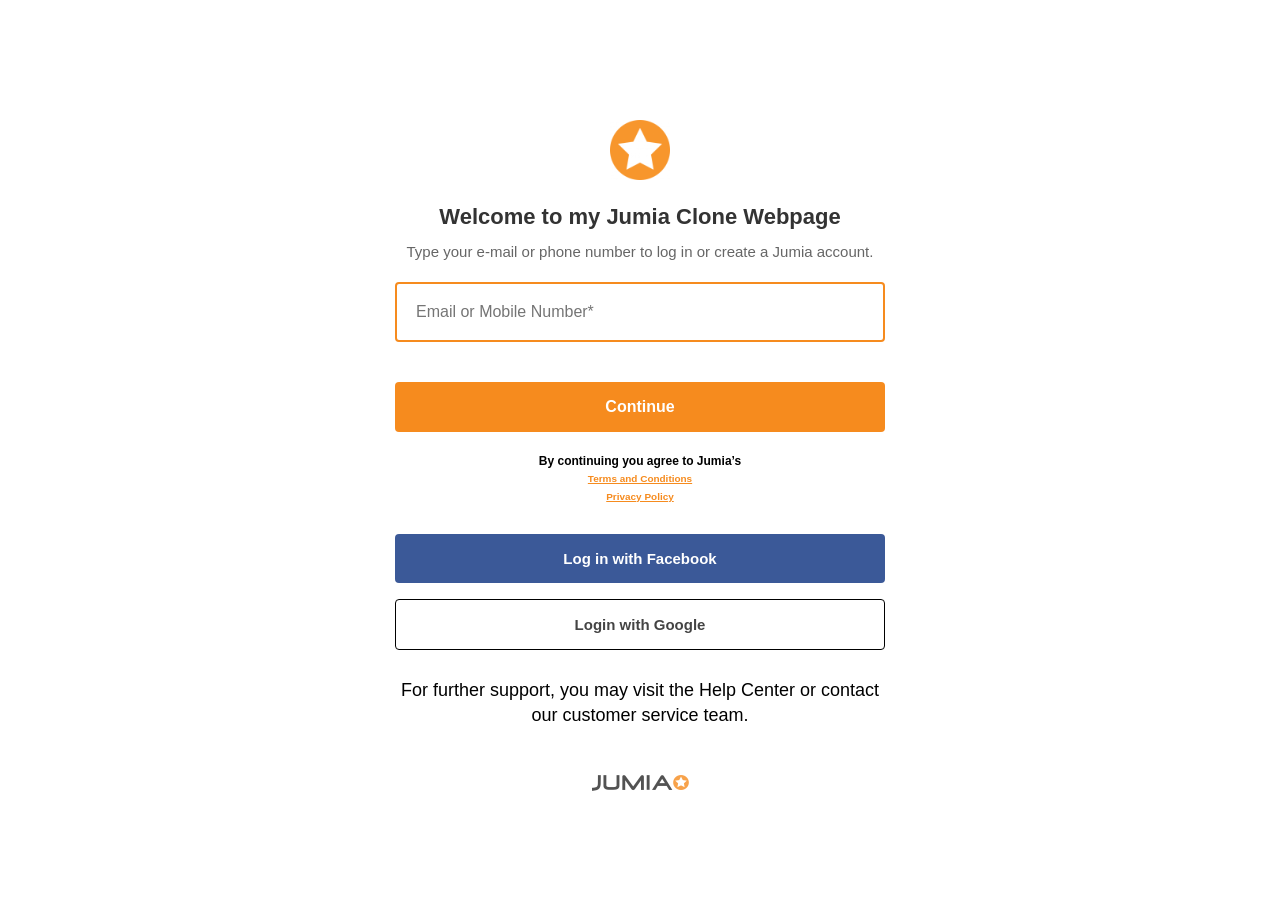
<file: index.html>
<!DOCTYPE html>
<html lang="en">
  <head>
    <meta charset="UTF-8" />
    <meta name="viewport" content="width=device-width, initial-scale=1.0" />
    <title>Jumia</title>
    <link rel="stylesheet" href="style.css" />
    <script src="index.js"></script>
    <link
      rel="shortcut icon"
      href="images\jumia logo.png"
      type="image/x-icon"
    />
  </head>
  <body>
    <div class="login-wrapper">
      <img src="images\jumia logo.png" alt="Jumia-top-logo" />
      <h2>Welcome to my Jumia Clone Webpage</h2>
      <h3>
        Type your e-mail or phone number to log in or create a Jumia account.
      </h3>
      <form onsubmit="saveEmail(event)">
        <input
          type="email"
          name="user-contact"
          id="user-contact"
          placeholder="Email or Mobile Number*"
          required
        />
        <button type="submit">Continue</button>
      </form>
      <div class="terms-and-condition">
        <h4>By continuing you agree to Jumia’s</h4>
        <h5><a href="index.html">Terms and Conditions</a></h5>
        <h5><a href="index.html">Privacy Policy</a></h5>
      </div>
      <button class="login-facebook">Log in with Facebook</button>
      <button class="login-google">Login with Google</button>
      <div class="support">
        <h3>
          For further support, you may visit the Help Center or contact our
          customer service team.
        </h3>
      </div>
      <div class="bottom-logo">
        <img src="images/myjumia-bottom-logo.png" alt="" />
      </div>
    </div>
  </body>
</html>
</file>
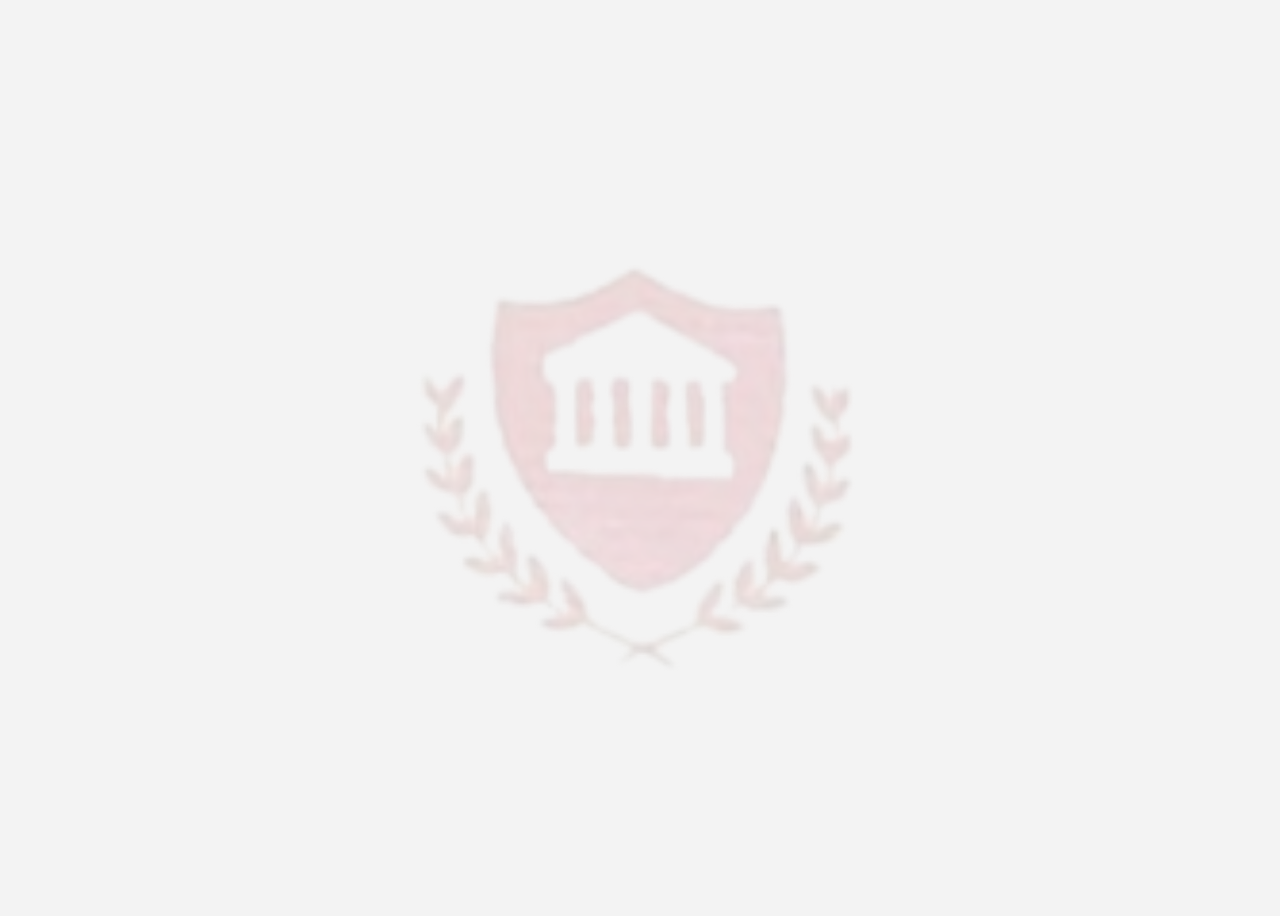
<file: image.html>
<!DOCTYPE html>
<html lang="en">
<head>
    <meta charset="UTF-8">
    <meta name="viewport" content="width=device-width, initial-scale=1.0">
    <title>Document</title>
    <style>
        body{
            display: flex;
            justify-content: center;
            align-items: center;
            height: 100vh;
            background-color: #f3f3f3;
        }
        img{
            width: 40%;
            height: auto;
            opacity: 0.15;
            
        }
    </style>
</head>
<body>
    <img src="images\Screenshot_2025-12-20_173109-removebg-preview.png" alt="">
</body>
</html>
</file>
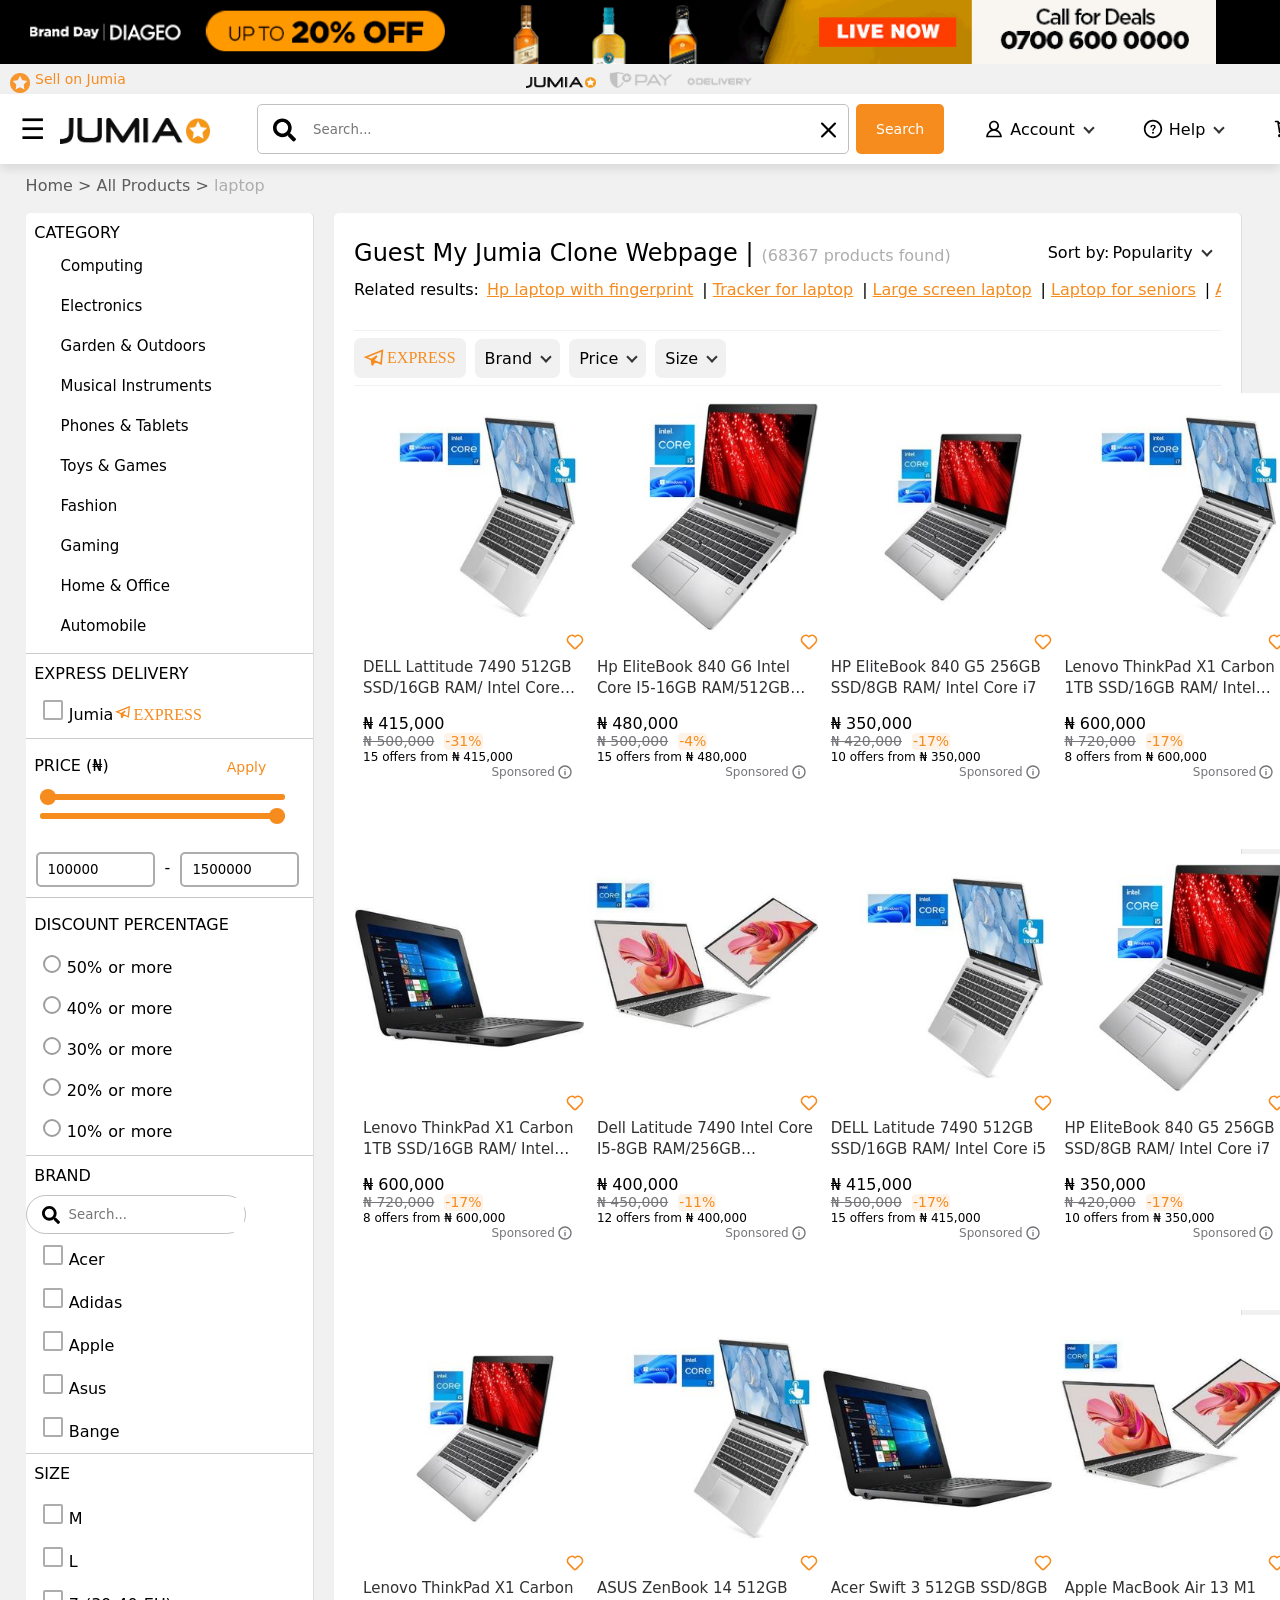
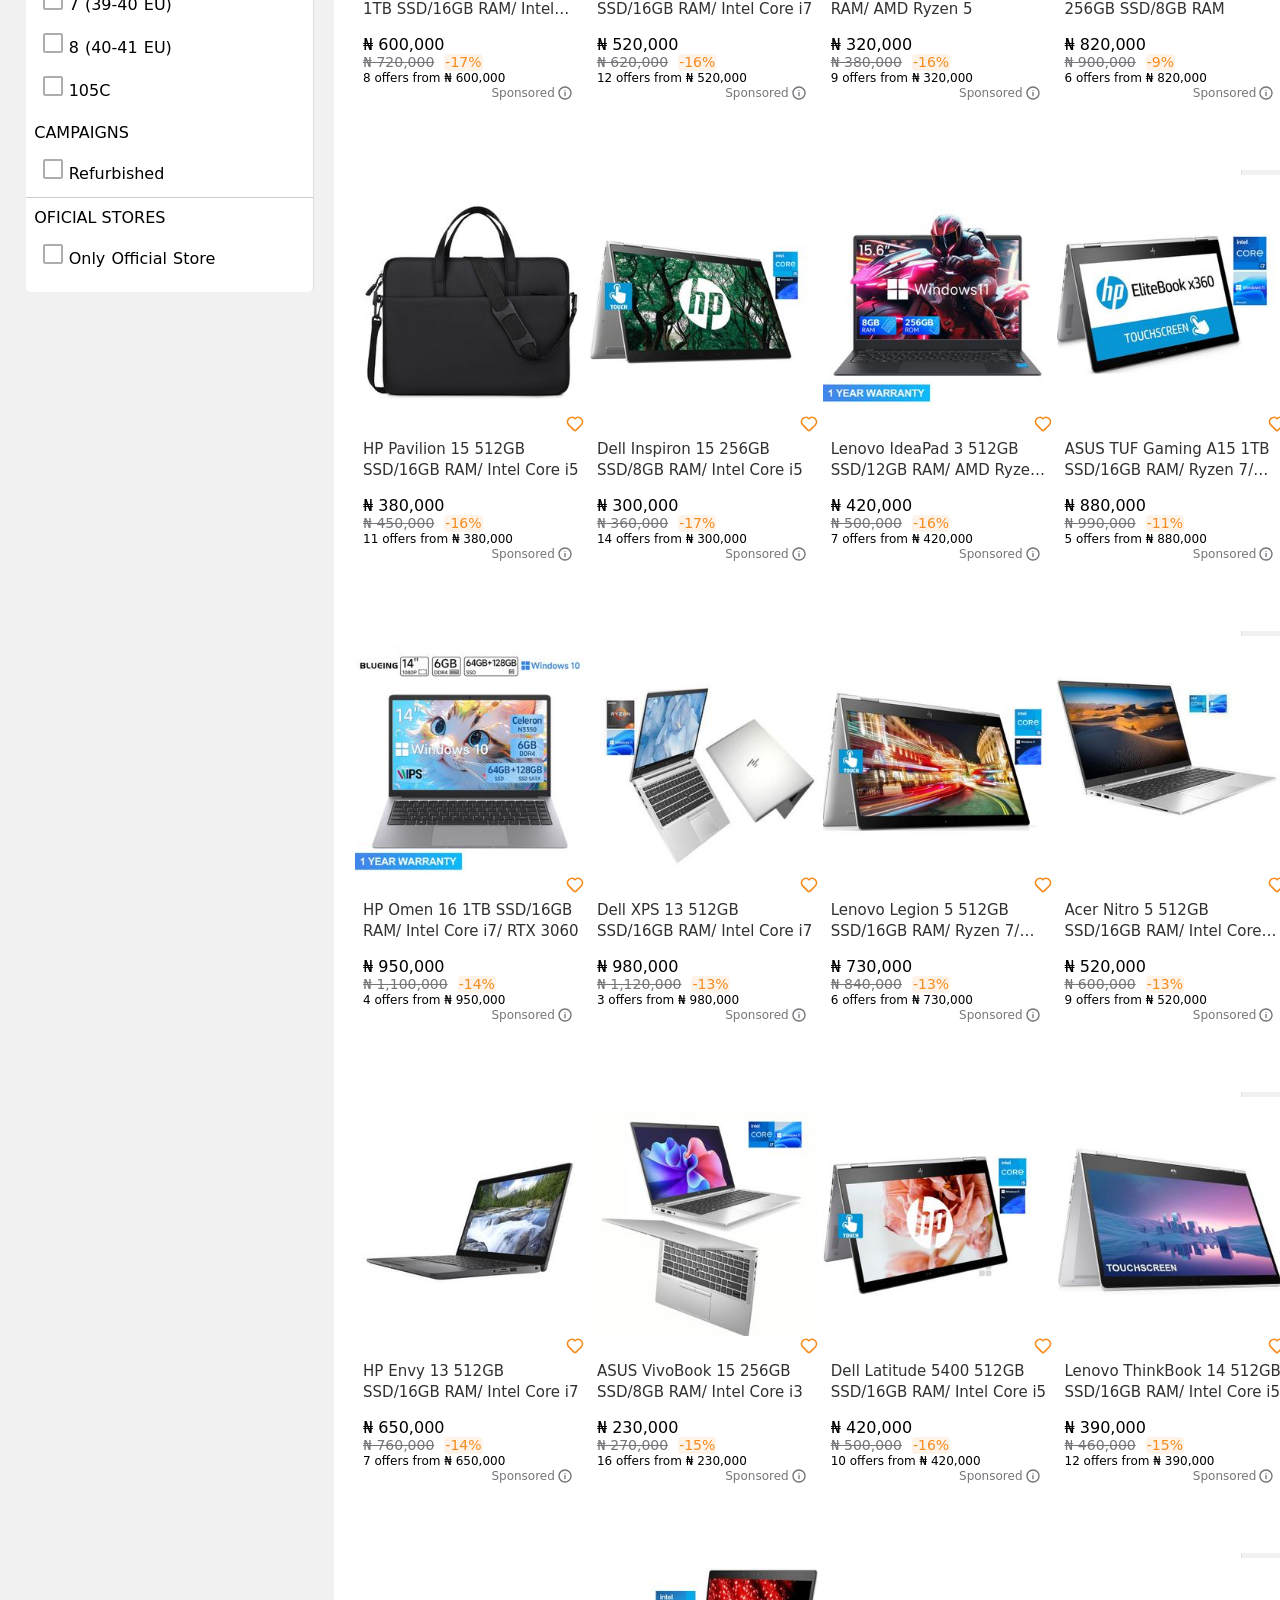
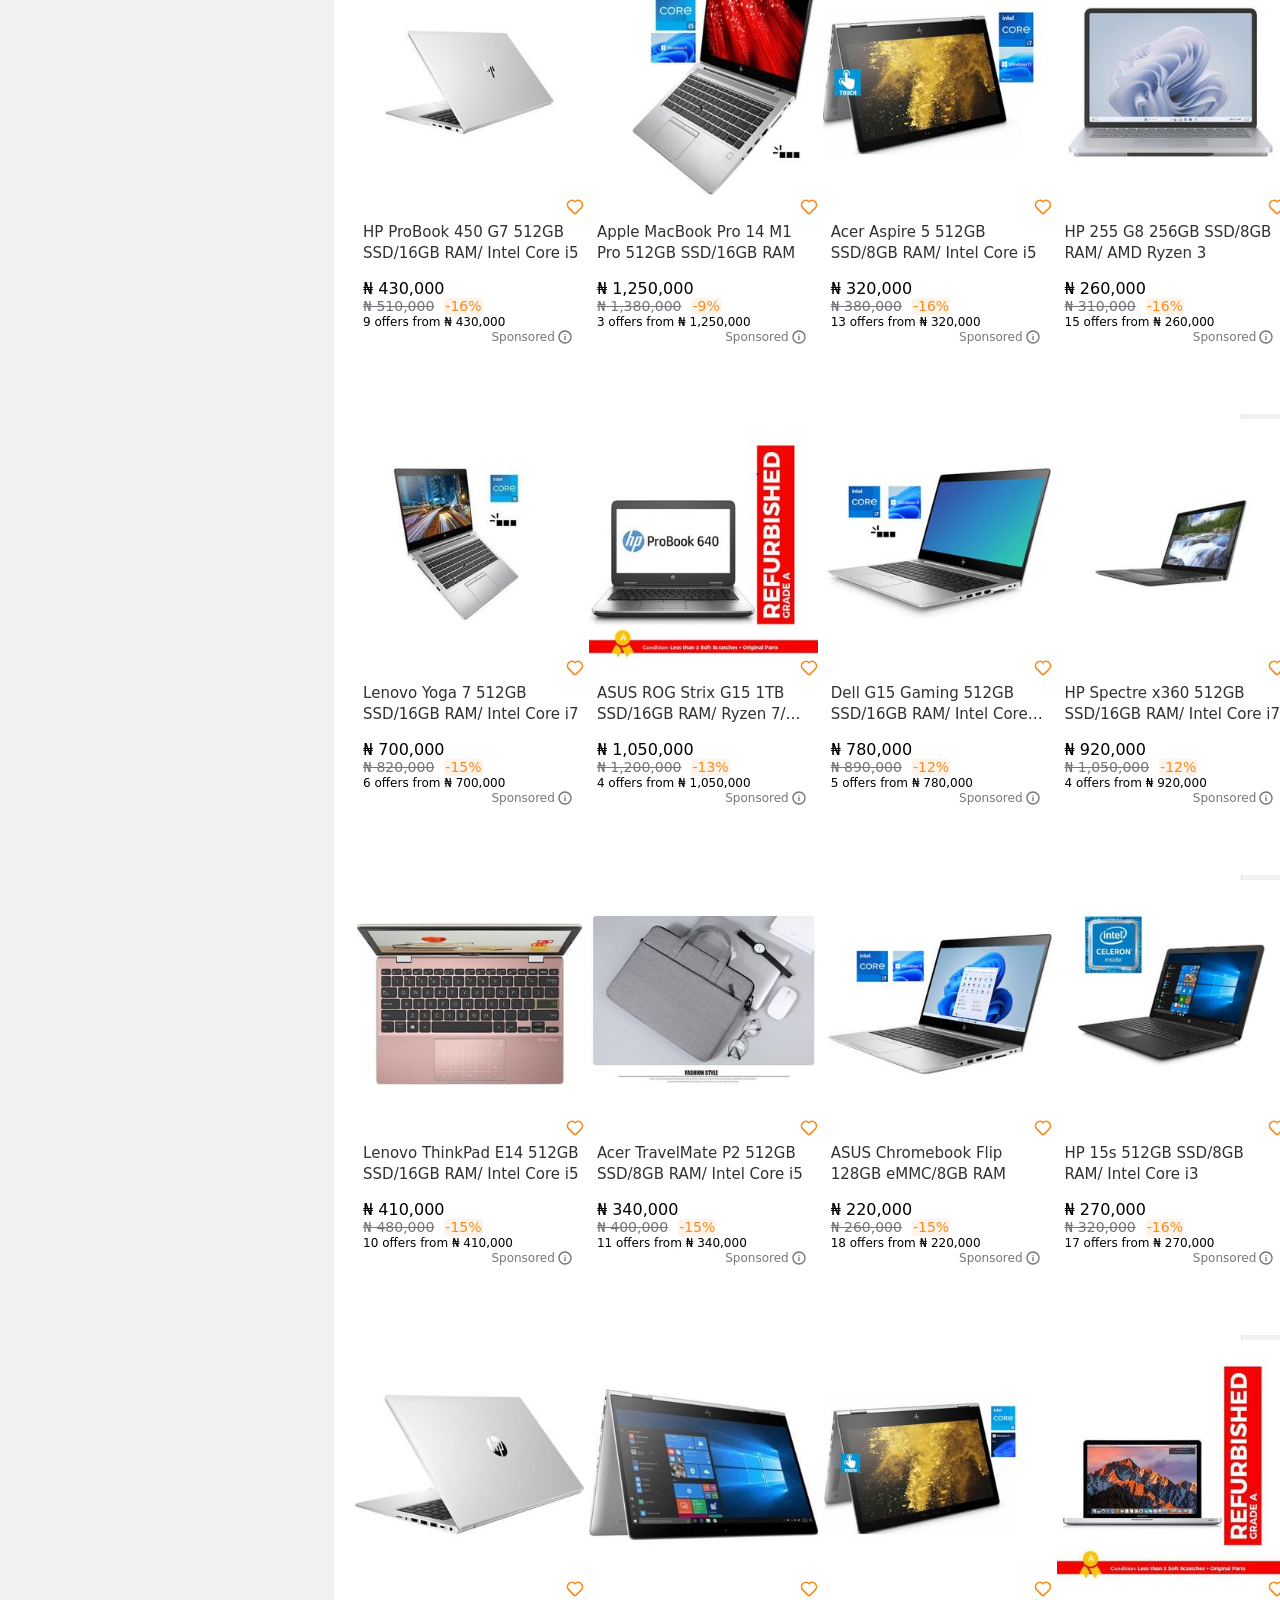
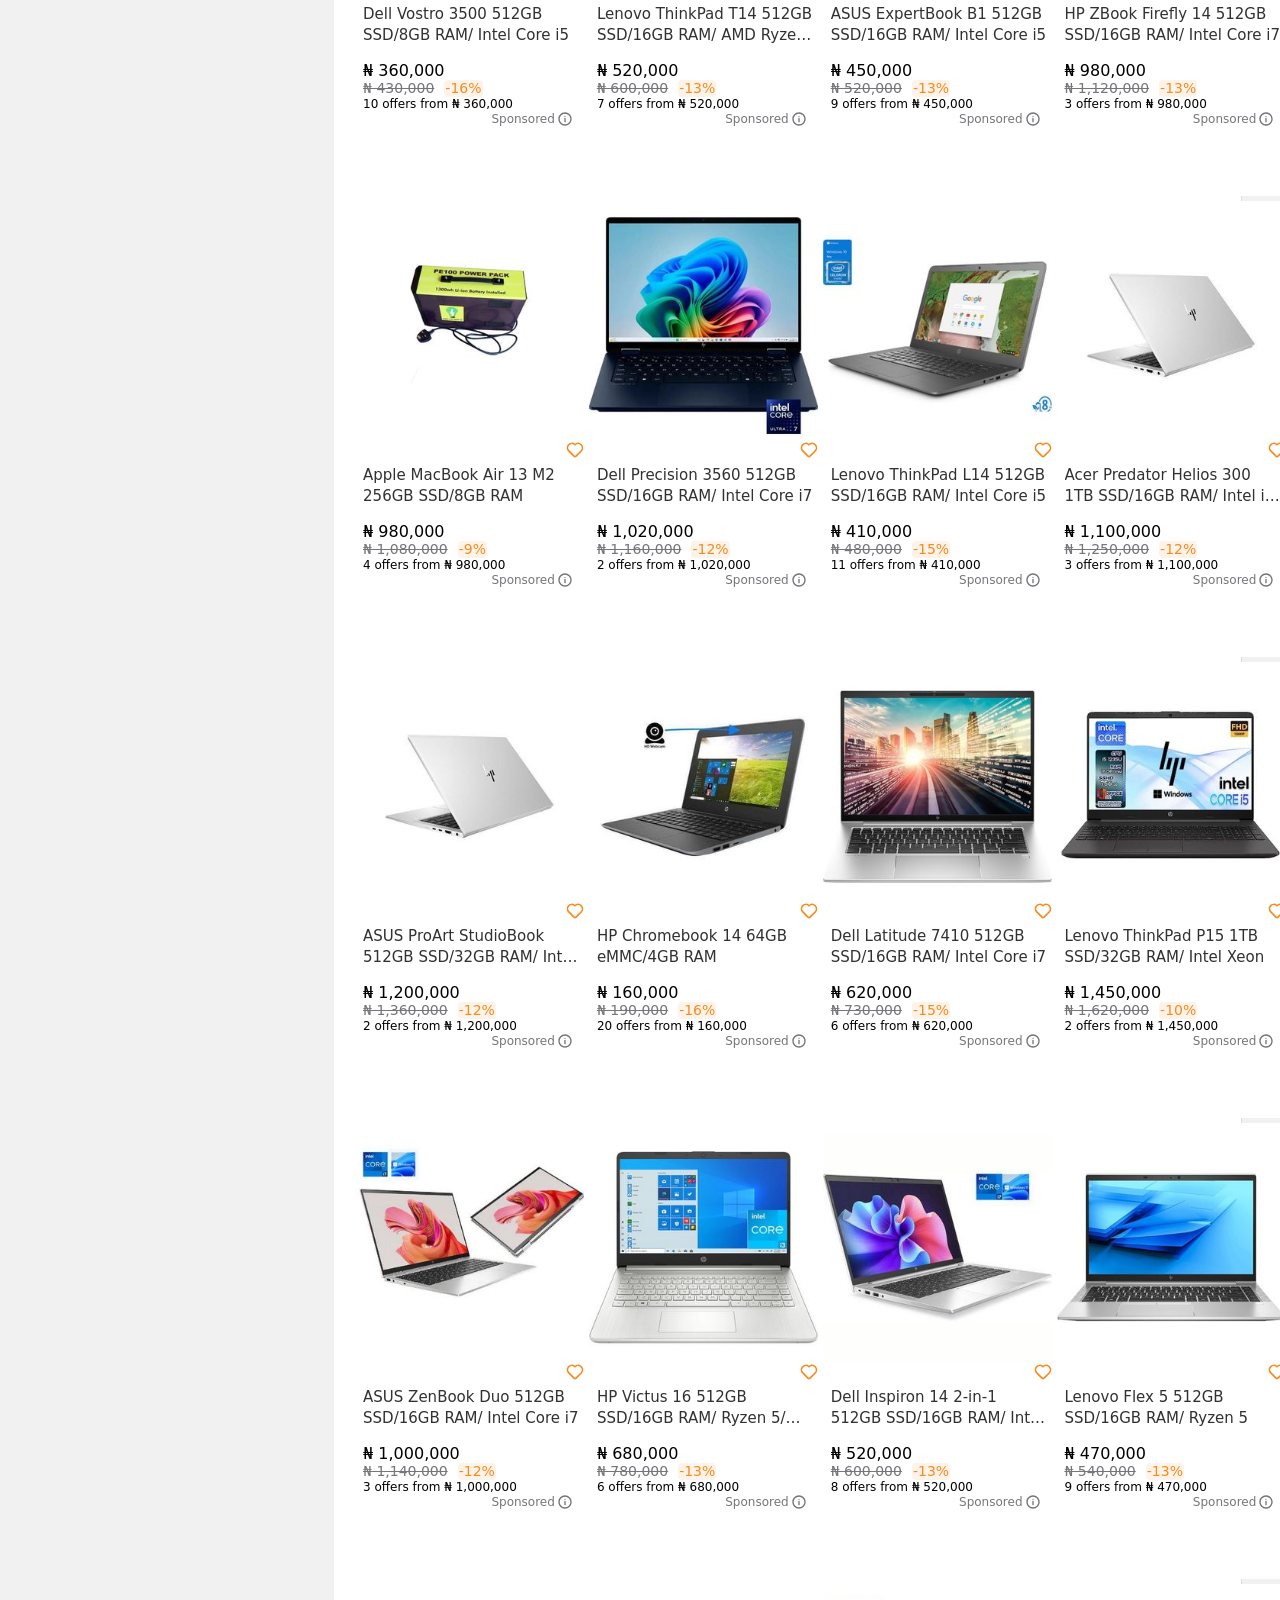
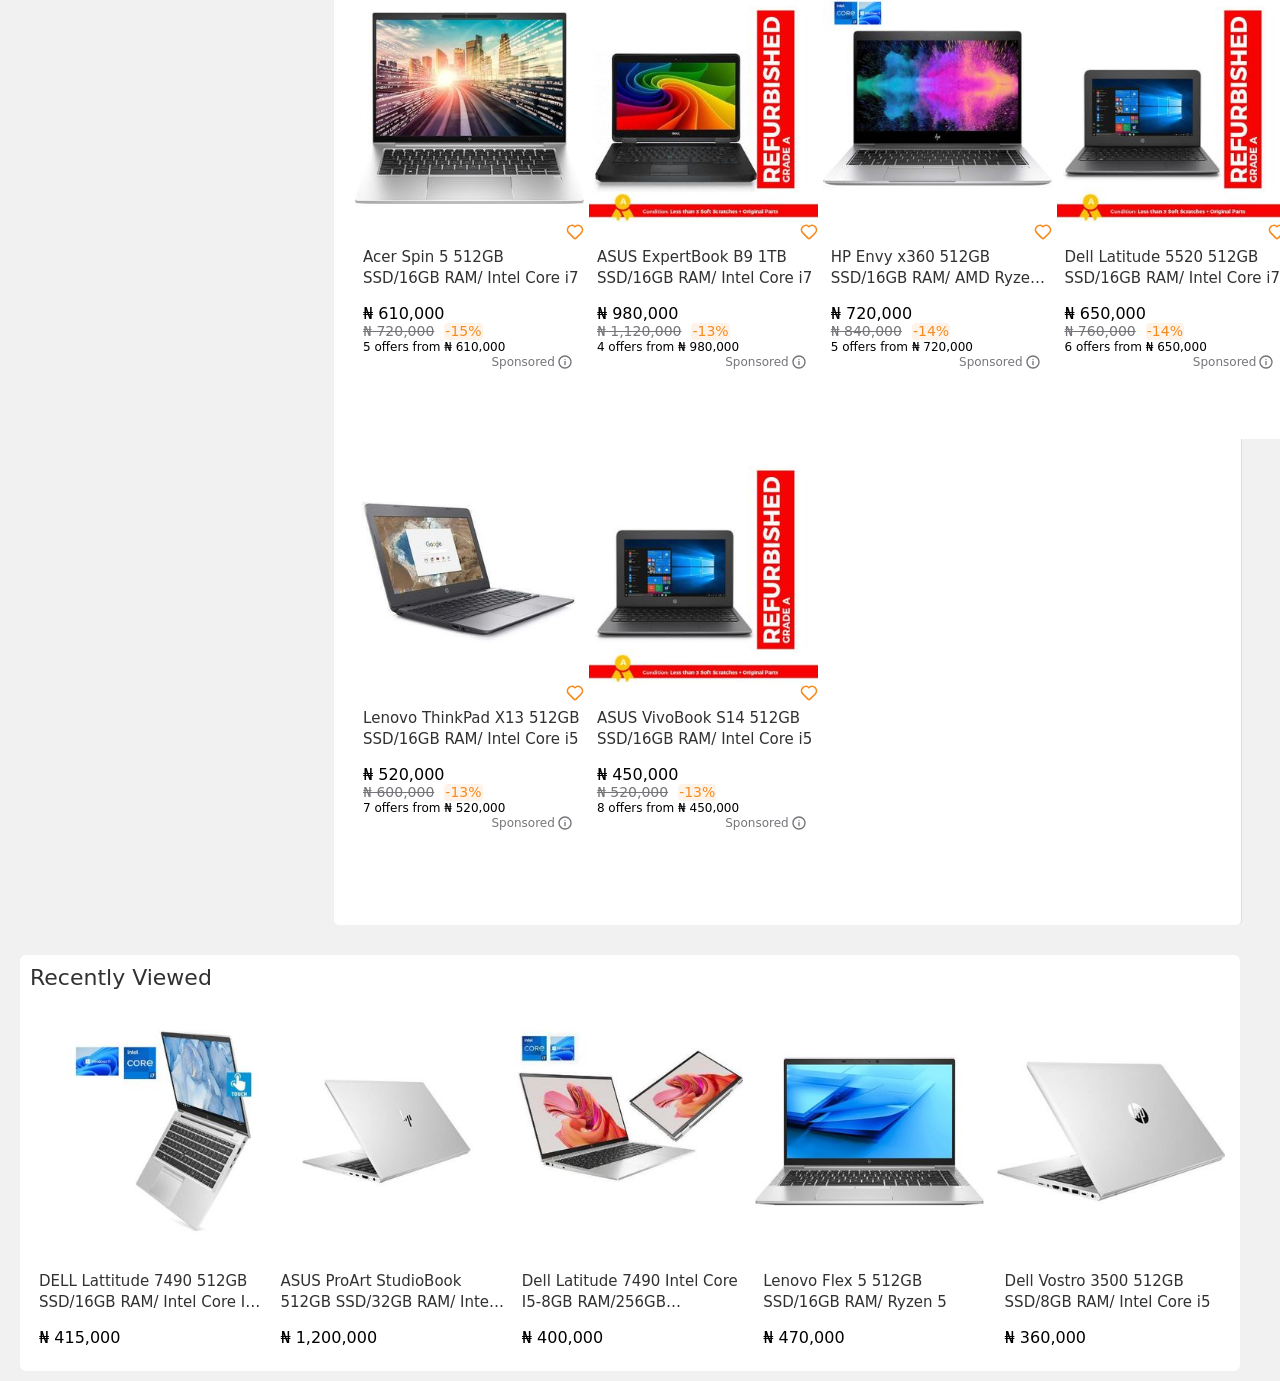
<file: laptop.html>
<!DOCTYPE html>
<html lang="en">
<head>
    <meta charset="UTF-8">
    <meta name="viewport" content="width=device-width, initial-scale=1.0">
    <title>Shop All Products - TVs, Laptops, Fashion Items | Jumia Nigeria</title>
    <link rel="shortcut icon" href="images\jumia logo.png" type="image/x-icon">

    <link rel="stylesheet" href="laptop.css">
</head>
<body>
    <header>
        <div class="header-banner">
            <img src="images\header image.gif" alt="jumia gif">
        </div>
        <div class="header-link-bar">
            <div class="sell">
                <a href="laptop.html"><img src="images\jumia logo.png" alt=""></a>
                <a href="index.html" id="jumia-sell">Sell on Jumia</a>
            </div>
            <div class="middle">
                <img src="images\jumia logo no back.webp" alt="" id="jumia-no-back">
                <a href="index.html" class="jumia-pay"><img src="images\jumia pay.png" alt=""></a>
                <a href="index.html"><img src="images/jumia delivery.png" alt="Jumia Delivery"></a>
            </div>

        </div>
    </header>
    <nav class="hamburger-menu">
            <div class="menu-icon">
                &#9776;
            </div>
            <ul class="main-menu">
                <li class="menu-item has-submenu">
                        <a href="#">
                            <svg xmlns="http://www.w3.org/2000/svg" width="200" height="200" viewBox="0 0 344 384">
                            <path fill="currentColor" d="M170.5 192q-35.5 0-60.5-25t-25-60.5T110 46t60.5-25T231 46t25 60.5t-25 60.5t-60.5 25zm0 43q31.5 0 69.5 9t69.5 29.5T341 320v43H0v-43q0-26 31.5-46.5T101 244t69.5-9z"/>
                            </svg>
                         Appliances
                        </a>

                    <div class="submenu-panel">

                        <div class="submenu-column">
                            <a><h4>Small Appliances</h4></a>
                            <ul>
                                <li><a href="#">Blender</a></li>
                                <li><a href="#">Deep Fryers</a></li>
                                <li><a href="#">Juicers</a></li>
                                <li><a href="#">Air Fryers</a></li>
                                <li><a href="#">Rice Cookers</a></li>
                                <li><a href="#">Toasters and Ovens</a></li>
                                <li><a href="#">Microwaves</a></li>
                                <li><a href="#">Bundles</a></li>
                                <li><a href="#">Vacuum Cleaners</a></li>
                                <li><a href="#">Kettles</a></li>
                                <li><a href="#">Irons</a></li>
                                <li><a href="#">Electric Cookware</a></li>
                                <li><a href="#">Electric Drink Mixers</a></li>
                                <li><a href="#">Food Processors</a></li>
                                <li><a href="#">Coffee Makers</a></li>
                                <li><a href="#">Electric Pressure Cookers</a></li>

                            </ul>
                        </div>

                        <div class="submenu-column">
                            <a><h4>Large Appliances</h4></a>
                            <ul>
                                <li><a href="#">Washing Machines</a></li>
                                <li><a href="#">Fridges</a></li>
                                <li><a href="#">Freezers</a></li>
                                <li><a href="#">Air Conditioners</a></li>
                                <li><a href="#">Heaters</a></li>
                                <li><a href="#">Fans</a></li>
                                <li><a href="#">Air Purifiers</a></li>
                                <li><a href="#">Water Dispensers</a></li>
                                <li><a href="#">Generators & Inverters</a></li>
                            </ul>
                        </div>
                        <div class="submenu-column">
                            <a><h4>Home Appliances</h4></a>
                            <ul>
                                <li><a href="#">Nexus</a></li>
                                <li><a href="#">Hisense</a></li>
                                <li><a href="#">Polystar</a></li>
                                <li><a href="#">TCL</a></li>
                            </ul>
                        </div>
                    </div>
                </li>

                <li class="menu-item has-submenu">
                    <a href="#">
                        <svg xmlns="http://www.w3.org/2000/svg" width="200" height="200" viewBox="0 0 24 24"><path fill="#000000" d="M1 2h22v4h-2V4H3v13h9v2H1V2Zm13 6h10v14H14V8Zm2 2v10h6V10h-6Zm1.998 6.998h2.004v2.004h-2.004v-2.004ZM5 20h7v2H5v-2Z"/></svg>
                        Phones & Tablets
                    </a>

                    <div class="submenu-panel">

                        <div class="submenu-column">
                            <a><h4>MOBILE PHONES</h4></a>
                            <ul>
                                <li><a href="#">Smartphones</a></li>
                                <li><a href="#">Android Phones</a></li>
                                <li><a href="#">iPhones</a></li>
                                <li><a href="#">Basic Phones</a></li>
                                <li><a href="#">Refurbished Phones</a></li>
                                <li><a href="#">Rugged Phones</a></li>
                                <li><a href="#">Cordless Telephones</a></li>
                                <li><a href="#">Dual Sim Phones</a></li>

                            </ul>
                        </div>

                        <div class="submenu-column">
                            <a><h4>MOBILE ACCESSORIES</h4></a>
                            <ul>
                                <li><a href="#">Accessory Kits</a></li>
                                <li><a href="#">Adapters</a></li>
                                <li><a href="#">Batteries</a></li>
                                <li><a href="#">Battery Chargers</a></li>
                                <li><a href="#">Bluetooth Headsets</a></li>
                                <li><a href="#">Cables</a></li>
                                <li><a href="#">Car Accessories</a></li>
                                <li><a href="#">Chargers</a></li>
                                <li><a href="#">Earphones & Headsets</a></li>
                                <li><a href="#">MicroSD Cards</a></li>
                                <li><a href="#">Screen Protectors</a></li>
                                <li><a href="#">Selfie Sticks & Tripods</a></li>
                                <li><a href="#">Power Banks</a></li>
                                <li><a href="#">Phone Camera Lenses</a></li>
                            </ul>
                        </div>
                        <div class="submenu-column">
                            <a><h4>TOP SMARTPHONES</h4></a>
                            <ul>
                                <li><a href="#">iPhone 15 & 15 Pro Max</a></li>
                                <li><a href="#">Samsung Galaxy S24 & S24 Ultra</a></li>
                                <li><a href="#">Tecno Spark 20 & 20 Pro</a></li>
                                <li><a href="#">Itel S23 & S23 Plus</a></li>
                                <li><a href="#">Infinix Smart 8</a></li>
                                <li><a href="#">Xiaomi Redmi 13c</a></li>
                                <li><a href="#">Infinix Hot 40i</a></li>
                                <li><a href="#">Tecno Pop 8</a></li>
                                <li><a href="#">Itel A70</a></li>
                            </ul>
                        </div>
                        <div class="submenu-column">
                            <a><h4>TOP PHONE BRANDS</h4></a>
                            <ul>
                                <li><a href="#">Samsung</a></li>
                                <li><a href="#">Apple</a></li>
                                <li><a href="#">Xiaomi</a></li>
                                <li><a href="#">Itel</a></li>
                                <li><a href="#">Tecno</a></li>
                            </ul>
                        </div>
                    </div>
                </li>

                <li class="menu-item has-submenu">
                    <a href="#">
                        <svg xmlns="http://www.w3.org/2000/svg" width="200" height="200" viewBox="0 0 24 24">
                            <g fill="none" stroke="currentColor" stroke-linecap="round" stroke-linejoin="round" stroke-width="1.5">
                                <path d="M13.667 16h-3.334v-2.333H8v-3.334h2.333V8h3.334v2.333H16v3.334h-2.333V16Z"/>
                                <path d="M5 18L3.13 4.913a.996.996 0 0 1 .774-1.114l7.662-1.703a2 2 0 0 1 .868 0L20.096 3.8c.51.113.848.596.774 1.114L19 18c-.07.495-.5 3.5-7 3.5S5.07 18.495 5 18Z"/>
                            </g>
                        </svg>
                        Health & Beauty
                    </a>

                    <div class="submenu-panel">

                        <div class="submenu-column">
                            <a><h4>MAKE UP</h4></a>
                            <ul>
                                <li><a href="#">Concealers & Color Correctors</a></li>
                                <li><a href="#">Foundation</a></li>
                                <li><a href="#">Powder</a></li>
                                <li><a href="#">Lipstick</a></li>
                                <li><a href="#">Eyeliner & Kajal</a></li>
                                <li><a href="#">Mascara</a></li>
                            </ul>
                        </div>

                        <div class="submenu-column">
                            <a><h4>FRAGRANCE</h4></a>
                            <ul>
                                <li><a href="#">Women's</a></li>
                                <li><a href="#">Men's</a></li>
                            </ul>
                        </div>
                        <div class="submenu-column">
                            <a><h4>HAIR CARE</h4></a>
                            <ul>
                                <li><a href="#">Hair Cutting Tools</a></li>
                                <li><a href="#">Shampoo & Conditioner</a></li>
                                <li><a href="#">Wigs & Accessories</a></li>
                            </ul>
                        </div>
                        <div class="submenu-column">
                            <a><h4>ORAL CARE</h4></a>
                            <ul>
                                <li><a href="#">Teeth Whiteneing</a></li>
                                <li><a href="#">Toothpaste</a></li>
                            </ul>
                        </div>
                        <div class="submenu-column">
                            <a><h4>HEALTH CARE</h4></a>
                            <ul>
                                <li><a href="#">First Aid</a></li>
                                <li><a href="#">Alternative Medicine</a></li>
                                <li><a href="#">Feminine Care</a></li>
                                <li><a href="#">Diabetes Care</a></li>
                                <li><a href="#">Medical Supplies & Equipment</a></li>
                            </ul>
                        </div>
                        <div class="submenu-column">
                            <a><h4>VITAMINS & DIETARY SUPPLEMENTARY</h4></a>
                            <ul>
                                <li><a href="#">Vitamins & Minerals</a></li>
                                <li><a href="#">Supplements</a></li>
                                <li><a href="#">Multi & Prenatal Vitamins</a></li>
                            </ul>
                        </div>
                    </div>
                </li>
                <li class="menu-item has-submenu">
                    <a href="#">
                        <svg xmlns="http://www.w3.org/2000/svg" width="200" height="200" viewBox="0 0 16 16"><path fill="#000000" d="M14 15V4h-3V1H2v14H0v1h7v-3h2v3h7v-1h-2zm-8-4H4V9h2v2zm0-3H4V6h2v2zm0-3H4V3h2v2zm3 6H7V9h2v2zm0-3H7V6h2v2zm0-3H7V3h2v2zm4 6h-2V9h2v2zm0-3h-2V6h2v2z"/></svg>
                        Home & Office
                    </a>

                    <div class="submenu-panel">

                        <div class="submenu-column">
                            <a><h4>HOME & KITCHEN</h4></a>
                            <ul>
                                <li><a href="#">Bath</a></li>
                                <li><a href="#">Bedding</a></li>
                                <li><a href="#">Home Decor</a></li>
                                <li><a href="#">Home Furniture</a></li>
                                <li><a href="#">Vacuums & Floor Care</a></li>
                                <li><a href="#">Wall Art</a></li>
                                <li><a href="#">Cookware</a></li>
                                <li><a href="#">Bakeware</a></li>
                                <li><a href="#">Small Appliances</a></li>
                                <li><a href="#">Cutlery & Knife Appliances</a></li>
                            </ul>
                        </div>

                        <div class="submenu-column">
                            <a><h4>OFFICE PRODUCTS</h4></a>
                            <ul>
                                <li><a href="#">Office & School Supplies</a></li>
                                <li><a href="#">Office Furniture & Lighting</a></li>
                                <li><a href="#">Packaging Materials</a></li>
                            </ul>
                        </div>
                    </div>
                </li>
                <li class="menu-item has-submenu">
                    <a href="#">
                        <svg xmlns="http://www.w3.org/2000/svg" width="200" height="200" viewBox="0 0 50 50"><path fill="#000000" d="M24.718 49c-11.54 0-20.929-9.389-20.929-20.93c0-7.386 3.776-14.083 10.102-17.913a2.867 2.867 0 1 1 2.971 4.905c-4.595 2.782-7.338 7.646-7.338 13.008c0 8.379 6.816 15.195 15.195 15.195c8.379 0 15.194-6.816 15.194-15.195c0-5.45-2.944-10.515-7.687-13.215a2.867 2.867 0 1 1 2.837-4.982a20.985 20.985 0 0 1 10.585 18.198C45.647 39.611 36.26 49 24.718 49zM24.5 27.784c-1.583 0-3.5-1.284-3.5-2.867V4.274c0-1.583 1.917-2.867 3.5-2.867S28 2.691 28 4.274v20.643c0 1.583-1.917 2.867-3.5 2.867z"/></svg>
                        Electronics
                    </a>

                    <div class="submenu-panel">

                        <div class="submenu-column">
                            <a><h4>TELEVISION & VIDEO</h4></a>
                            <ul>
                                <li><a href="#">Televisions</a></li>
                                <li><a href="#">Smart TVs</a></li>
                                <li><a href="#">LED & LCD TVs</a></li>
                                <li><a href="#">QLED & OLED TVs</a></li>
                                <li><a href="#">Curved TVs</a></li>
                                <li><a href="#">Curved TVs</a></li>
                                <li><a href="#">Curved TVs</a></li>
                                <li><a href="#">Curved TVs</a></li>
                                <li><a href="#">Curved TVs</a></li>
                                <li><a href="#">Curved TVs</a></li>
                                <li><a href="#">Curved TVs</a></li>
                            </ul>
                        </div>

                        <div class="submenu-column">
                            <a><h4>CAMERAS & PHOTOS</h4></a>
                            <ul>
                                <li><a href="#">Digital Cameras</a></li>
                                <li><a href="#">Projectors</a></li>
                                <li><a href="#">Camcorders</a></li>
                                <li><a href="#">Camera Accessories</a></li>
                                <li><a href="#">SLR Digital Cameras</a></li>
                                <li><a href="#">SLR Digital Cameras</a></li>
                                <li><a href="#">SLR Digital Cameras</a></li>
                                <li><a href="#">SLR Digital Cameras</a></li>
                                <li><a href="#">SLR Digital Cameras</a></li>
                                <li><a href="#">SLR Digital Cameras</a></li>
                            </ul>
                        </div>
                        <div class="submenu-column">
                            <a><h4>HOME AUDIO</h4></a>
                            <ul>
                                <li><a href="#">Home Theater Sysytems</a></li>
                                <li><a href="#">Receivers & Amplifiers</a></li>
                                <li><a href="#">Sound Bars</a></li>
                                <li><a href="#">Sound Bars</a></li>
                                <li><a href="#">Sound Bars</a></li>
                                <li><a href="#">Sound Bars</a></li>
                                <li><a href="#">Sound Bars</a></li>
                                <li><a href="#">Sound Bars</a></li>
                            </ul>
                        </div>
                        <div class="submenu-column">
                            <a><h4>GENERATORS & PORTABLE POWER</h4></a>
                            <ul>
                                <li><a href="#">Generators</a></li>
                                <li><a href="#">Power Inverters</a></li>
                                <li><a href="#">Stabilizers</a></li>
                                <li><a href="#">Stabilizers</a></li>
                                <li><a href="#">Stabilizers</a></li>
                                <li><a href="#">Stabilizers</a></li>
                                <li><a href="#">Stabilizers</a></li>
                            </ul>
                        </div>
                    </div>
                </li>
                <li class="menu-item has-submenu">
                    <a href="#">
                        <svg xmlns="http://www.w3.org/2000/svg" width="200" height="200" viewBox="0 0 21 24">
                        <path fill="currentColor" d="M15.595 6.567c-.605 2.91-2.674 5.062-5.132 5.062s-4.531-2.16-5.134-5.07a1.863 1.863 0 0 1-1.306-1.767v-.001c0-1.028.832-1.861 1.859-1.864a1.864 1.864 0 0 1 1.862 1.861a1.85 1.85 0 0 1-.727 1.466l-.004.003c.441 2.106 1.818 3.649 3.447 3.649s3.014-1.551 3.45-3.666a1.852 1.852 0 0 1-.71-1.451a1.864 1.864 0 0 1 1.861-1.862a1.858 1.858 0 0 1 .546 3.636l-.013.003zm5.055 16.72L19.508.548a.573.573 0 0 0-.572-.545H1.72a.573.573 0 0 0-.572.543v.001L.001 23.4L0 23.427a.57.57 0 0 0 .161.398c.105.11.252.178.415.178h19.52a.574.574 0 0 0 .574-.574v-.001a.576.576 0 0 0-.018-.145l.001.004z"/>
                        </svg>
                        Fashion
                    </a>

                    <div class="submenu-panel">

                        <div class="submenu-column">
                            <a><h4>WOMEN'S FASHION</h4></a>
                            <ul>
                                <li><a href="#">Clothing</a></li>
                                <li><a href="#">Shoes</a></li>
                                <li><a href="#">Accessories</a></li>
                                <li><a href="#">Jewelry</a></li>
                                <li><a href="#">Jewelry</a></li>
                                <li><a href="#">Jewelry</a></li>
                                <li><a href="#">Jewelry</a></li>
                                <li><a href="#">Jewelry</a></li>
                                <li><a href="#">Jewelry</a></li>
                                <li><a href="#">Jewelry</a></li>
                                <li><a href="#">Jewelry</a></li>
                                <li><a href="#">Jewelry</a></li>
                                <li><a href="#">Jewelry</a></li>
                            </ul>
                        </div>

                        <div class="submenu-column">
                            <a><h4>MEN'S FASHION</h4></a>
                            <ul>
                                <li><a href="#">Clothing</a></li>
                                <li><a href="#">Shoes</a></li>
                                <li><a href="#">Accessories</a></li>
                                <li><a href="#">Underwear & Sleepwear</a></li>
                                <li><a href="#">Underwear & Sleepwear</a></li>
                                <li><a href="#">Underwear & Sleepwear</a></li>
                                <li><a href="#">Underwear & Sleepwear</a></li>

                            </ul>
                        </div>
                        <div class="submenu-column">
                            <a><h4>ALL FASHION</h4></a>
                            <ul>
                                <li><a href="#">Fabrics</a></li>
                                <li><a href="#">Luggage & Travel Gear</a></li>
                                <li><a href="#">Multi-Pack</a></li>
                                <li><a href="#">Traditional Cultural Wear</a></li>
                                <li><a href="#">Uniforms, Wear & Safety</a></li>
                            </ul>
                        </div>
                        <div class="submenu-column">
                            <a><h4>WATCHES</h4></a>
                            <ul>
                                <li><a href="#">Men's Watches</a></li>
                                <li><a href="#">Women's Watches</a></li>
                            </ul>
                        </div>
                        <div class="submenu-column">
                            <a><h4>SUNGLASSES</h4></a>
                            <ul>
                                <li><a href="#">Men's Sunglasses</a></li>
                                <li><a href="#">Women's Sunglasses</a></li>
                            </ul>
                        </div>
                        <div class="submenu-column">
                            <a><h4>TOP BRANDS</h4></a>
                            <ul>
                                <li><a href="#">Adidas</a></li>
                                <li><a href="#">DeFacto</a></li>
                            </ul>
                        </div>
                    </div>
                </li>
                <li class="menu-item has-submenu">
                    <a href="#">
                        <svg xmlns="http://www.w3.org/2000/svg" width="200" height="200" viewBox="0 0 512 496"><path fill="#000000" d="M448 69H137l-3-12q-5-23-22.5-37.5T70 5H21q-9 0-15 6T0 27q0 9 6 15t15 6h49q19 0 22 17l49 256q6 21 23.5 34t38.5 13h202q10 0 16-6t6-15q0-22-22-22H203q-14 0-20-12l-2-9h214q20 0 36.5-12t22.5-31l58-123v-5q0-27-18.5-45.5T448 69zM192 261h-19l-28-149h47v149zm85 0h-42V112h42v149zm86 0h-43V112h43v149zm53-17v2q-3 10-11 13V112h43q18 0 21 17zM256 432q0 18-12.5 30.5T213 475q-17 0-29.5-12.5T171 432t12.5-30.5T213 389q18 0 30.5 12.5T256 432zm171 0q0 18-12.5 30.5T384 475t-30.5-12.5T341 432t12.5-30.5T384 389t30.5 12.5T427 432z"/></svg>
                        Supermarket
                    </a>

                    <div class="submenu-panel">

                        <div class="submenu-column">
                            <a><h4>FOOD CUPBOARD</h4></a>
                            <ul>
                                <li><a href="#">Grains & Rice </a></li>
                                <li><a href="#">Pasta & Noodles</a></li>
                                <li><a href="#">Herbs, Spices & Seasoning </a></li>
                                <li><a href="#">Malt Drinks</a></li>
                                <li><a href="#">Malt Drinks</a></li>
                                <li><a href="#">Malt Drinks</a></li>
                                <li><a href="#">Malt Drinks</a></li>
                            </ul>
                        </div>

                        <div class="submenu-column">
                            <a><h4>Beverages</h4></a>
                            <ul>
                                <li><a href="#">Soft  Drinks</a></li>
                                <li><a href="#">Milk & Cream</a></li>
                                <li><a href="#">Energy Drink</a></li>
                                <li><a href="#">Bottled Beverages</a></li>
                                <li><a href="#">Juices</a></li>
                            </ul>
                        </div>
                        <div class="submenu-column">
                            <a><h4>HOUSEHOLD CLEANING</h4></a>
                            <ul>
                                <li><a href="#">Laundry</a></li>
                                <li><a href="#">Air Fresheners</a></li>
                                <li><a href="#">Toilets Paper & Wipes</a></li>
                                <li><a href="#">Bathroom Cleaners</a></li>
                                <li><a href="#">Dishwashing</a></li>
                                <li><a href="#">Cleaning Tools</a></li>
                            </ul>
                        </div>
                        <div class="submenu-column">
                            <a><h4>BEER, WINE & SPIRITS</h4></a>
                            <ul>
                                <li><a href="#">Beers</a></li>
                                <li><a href="#">Vodka</a></li>
                            </ul>
                        </div>
                        <div class="submenu-column">
                            <a><h4>BABY PRODUCTS</h4></a>
                            <ul>
                                <li><a href="#">Disposable Diapers</a></li>
                                <li><a href="#">Bottle Feeding</a></li>
                                <li><a href="#">Wipes & Refills</a></li>
                            </ul>
                        </div>
                    </div>
                </li>
                <li class="menu-item has-submenu">
                    <a href="#">
                        <svg xmlns="http://www.w3.org/2000/svg" width="200" height="200" viewBox="0 0 24 24">
                            <g fill="none" stroke="currentColor" stroke-linecap="round" stroke-linejoin="round" stroke-width="2">
                                <rect width="14" height="14" x="5" y="5" rx="2"/>
                                <path d="M8 5V2m8 3V3l1-1m-1 20v-3m-7 3v-3M5 8H2m20 0h-3m3 8h-3M5 16H3l-1 1"/>
                            </g>
                        </svg>
                        Computing
                    </a>

                    <div class="submenu-panel">

                        <div class="submenu-column">
                            <a><h4>COMPUTERS</h4></a>
                            <ul>
                                <li><a href="#">Desktops</a></li>
                                <li><a href="#">Laptops</a></li>
                                <li><a href="#">Macbooks</a></li>
                                <li><a href="#">Gaming Laptops</a></li>
                                <li><a href="#">HP Elitebook</a></li>
                                <li><a href="#">Dell Latitude</a></li>
                                <li><a href="#">Lenovo Thinkpad</a></li>
                                <li><a href="#">Asus Zenbook</a></li>
                            </ul>
                        </div>

                        <div class="submenu-column">
                            <a><h4>DATA STORAGE</h4></a>
                            <ul>
                                <li><a href="#">External Hard Drives</a></li>
                                <li><a href="#">USB Flash Drives</a></li>
                                <li><a href="#">External Solid State</a></li>
                            </ul>
                        </div>
                        <div class="submenu-column">
                            <a><h4>PRINTERS</h4></a>
                            <ul>
                                <li><a href="#">Lights & Lighting Accessories</a></li>
                                <li><a href="#">Laser Printers</a></li>
                                <li><a href="#">Printer Ink & Toner</a></li>
                            </ul>
                        </div>
                        <div class="submenu-column">
                            <a><h4>COMPUTER ACCESSORIES</h4></a>
                            <ul>
                                <li><a href="#">Keyboards & Mice</a></li>
                                <li><a href="#">PC Gaming Hardware</a></li>
                                <li><a href="#">Uninterrupted Power Supply</a></li>
                                <li><a href="#">Memory Cards</a></li>
                                <li><a href="#">Memory Cards</a></li>
                                <li><a href="#">Memory Cards</a></li>
                                <li><a href="#">Memory Cards</a></li>
                                <li><a href="#">Memory Cards</a></li>
                                <li><a href="#">Memory Cards</a></li>
                            </ul>
                        </div>
                        <div class="submenu-column">
                            <a><h4>TOP BRANDS</h4></a>
                            <ul>
                                <li><a href="#">HP</a></li>
                                <li><a href="#">Lenovo</a></li>
                                <li><a href="#">Apple</a></li>
                                <li><a href="#">ASUS</a></li>
                                <li><a href="#">Huawei</a></li>
                                <li><a href="#">Microsoft</a></li>
                                <li><a href="#">Kingston</a></li>
                                <li><a href="#">Seagate</a></li>
                                <li><a href="#">Samsung</a></li>
                                <li><a href="#">Sandisk</a></li>
                                <li><a href="#">Toshiba</a></li>
                            </ul>
                        </div>
                    </div>
                </li>
                <li class="menu-item has-submenu">
                    <a href="#">
                        <svg xmlns="http://www.w3.org/2000/svg" width="200" height="200" viewBox="0 0 48 48"><g fill="none"><path stroke="#000000" stroke-width="4" d="M24 43.6c8.432 0 15.56-6.68 17.894-14.35C42.418 27.526 46 27.526 46 23.8s-3.616-3.94-4.201-5.752C39.372 10.535 32.32 4 24 4C15.675 4 8.62 10.54 6.197 18.06C5.615 19.87 2 20.01 2 23.8s3.592 3.79 4.135 5.542C8.497 36.964 15.602 43.6 24 43.6Z" clip-rule="evenodd"/><path stroke="#000000" stroke-linecap="round" stroke-width="4" d="M41.799 18.048C39.372 10.535 32.32 4 24 4"/><path fill="#000000" stroke="#000000" d="M19.1 21.6c0 .826-.224 1.552-.56 2.056c-.339.508-.752.744-1.14.744c-.388 0-.8-.236-1.14-.744c-.336-.504-.56-1.23-.56-2.056c0-.827.224-1.552.56-2.056c.34-.508.752-.744 1.14-.744c.389 0 .801.236 1.14.744c.336.504.56 1.23.56 2.056Zm13.2 0c0 .826-.224 1.552-.56 2.056c-.339.508-.752.744-1.14.744c-.388 0-.801-.236-1.14-.744c-.336-.504-.56-1.23-.56-2.056c0-.827.224-1.552.56-2.056c.339-.508.752-.744 1.14-.744c.388 0 .801.236 1.14.744c.336.504.56 1.23.56 2.056Z"/><path fill="#000000" fill-rule="evenodd" d="M18.498 31.75c1.93 1.3 3.768 1.95 5.511 1.95c1.742 0 3.469-.649 5.18-1.945" clip-rule="evenodd"/><path stroke="#000000" stroke-linecap="round" stroke-width="4" d="M18.498 31.75c1.93 1.3 3.768 1.95 5.511 1.95c1.742 0 3.469-.649 5.18-1.945M31.728 6.2c.268 1.934-.321 3.347-1.769 4.239c-1.447.892-3.799 1.31-7.055 1.254"/></g></svg>
                        Baby Products
                    </a>

                    <div class="submenu-panel">

                        <div class="submenu-column">
                            <a><h4>APPAREL & ACCESSORIES</h4></a>
                            <ul>
                                <li><a href="#">Baby Boys</a></li>
                                <li><a href="#">Baby Girls</a></li>
                            </ul>
                        </div>

                        <div class="submenu-column">
                            <a><h4>DIAPERING</h4></a>
                            <ul>
                                <li><a href="#">Disposable Diapers</a></li>
                                <li><a href="#">Diaper Bags</a></li>
                                <li><a href="#">Wipes & Holders</a></li>
                            </ul>
                        </div>
                        <div class="submenu-column">
                            <a><h4>BABY & TODDLER TOYS</h4></a>
                            <ul>
                                <li><a href="#">Activity Play Centers</a></li>
                                <li><a href="#">Music & Sound</a></li>
                                <li><a href="#">Baths Toys</a></li>
                            </ul>
                        </div>
                        <div class="submenu-column">
                            <a><h4>BATHING & SKIN CARE</h4></a>
                            <ul>
                                <li><a href="#">Washcloths & Towels</a></li>
                                <li><a href="#">Grooming & Healthcare Kits</a></li>
                                <li><a href="#">Skin Care</a></li>
                                <li><a href="#">Skin Care</a></li>
                                <li><a href="#">Skin Care</a></li>
                            </ul>
                        </div>
                        <div class="submenu-column">
                            <a><h4>FEEDING</h4></a>
                            <ul>
                                <li><a href="#">Bibs & Burp Cloths</a></li>
                                <li><a href="#">Breastfeeding</a></li>
                                <li><a href="#">Bottle-Feeding</a></li>
                                <li><a href="#">Bottle-Feeding</a></li>
                                <li><a href="#">Bottle-Feeding</a></li>
                                <li><a href="#">Bottle-Feeding</a></li>
                                <li><a href="#">Bottle-Feeding</a></li>
                            </ul>
                        </div>
                        <div class="submenu-column">
                            <a><h4>GEARS</h4></a>
                            <ul>
                                <li><a href="#">Backpacks & Carriers</a></li>
                                <li><a href="#">Swings, Jumpers & Bouncers</a></li>
                                <li><a href="#">Walkers</a></li>
                            </ul>
                        </div>
                    </div>
                </li>
                <li class="menu-item has-submenu">
                    <a href="#">
                        <svg xmlns="http://www.w3.org/2000/svg" width="200" height="200" viewBox="0 0 15 15">
                            <path fill="currentColor" d="M13.1 11.5c-.6.3-1.4.1-1.8-.5l-1.1-1.4H4.8L3.7 11c-.5.7-1.4.8-2.1.3c-.5-.4-.7-1-.6-1.5l.7-3.7C1.9 4.9 3 4 4.2 4H7V2.5C7 1.7 7.6 1 8.4 1h3.1c.3 0 .5.2.5.5s-.2.5-.5.5h-3c-.3 0-.5.2-.5.4V4h2.8c1.2 0 2.3.9 2.5 2.1l.7 3.7c.1.7-.2 1.4-.9 1.7zM6 6.5C6 5.7 5.3 5 4.5 5S3 5.7 3 6.5S3.7 8 4.5 8S6 7.3 6 6.5zm6 0c0-.3-.2-.5-.5-.5H11v-.5c0-.3-.2-.5-.5-.5s-.5.2-.5.5V6h-.5c-.3 0-.5.2-.5.5s.2.5.5.5h.5v.5c0 .3.2.5.5.5s.5-.2.5-.5V7h.5c.3 0 .5-.2.5-.5z"/>
                        </svg>
                        Gaming
                    </a>

                    <div class="submenu-panel">

                        <div class="submenu-column">
                            <a><h4>PLAYSTATION</h4></a>
                            <ul>
                                <li><a href="#">Playstation 5</a></li>
                                <li><a href="#">Playstation 4</a></li>
                                <li><a href="#">Playstation 3</a></li>
                                <li><a href="#">Playstation</a></li>
                                <li><a href="#">Playstation Vita</a></li>

                            </ul>
                        </div>

                        <div class="submenu-column">
                            <a><h4>Brands</h4></a>
                            <ul>
                                <li><a href="#">XBOX One</a></li>
                                <li><a href="#">XBOX 360</a></li>
                                <li><a href="#">XBOX</a></li>
                            </ul>
                        </div>
                        <div class="submenu-column">
                            <a><h4>TOP GAMES</h4></a>
                            <ul>
                                <li><a href="#">FIFA '23 PS5</a></li>
                                <li><a href="#">FIFA '23 PS4</a></li>
                                <li><a href="#">God Of War</a></li>
                                <li><a href="#">Spiderman</a></li>
                                <li><a href="#">Call of Duty</a></li>
                                <li><a href="#">Assasin's Creed Valhalla</a></li>
                                <li><a href="#">The Last Of Us</a></li>
                                <li><a href="#">The Witcher 3</a></li>
                                <li><a href="#">Fallout</a></li>
                                <li><a href="#">Madden NFL</a></li>
                                <li><a href="#">Far Cry</a></li>
                                <li><a href="#">Grand Theft Auto</a></li>
                            </ul>
                        </div>
                    </div>
                </li>
                <li class="menu-item has-submenu">
                    <a href="#">
                        <svg width="200" height="200" xmlns="http://www.w3.org/2000/svg" viewBox="0 0 24 24"><path fill="#000000" d="M21.06 8.9a.27.27 0 0 0 .22.15a.26.26 0 0 0 .23-.13a4 4 0 0 0-4.94-5.65a.24.24 0 0 0-.16.2a.25.25 0 0 0 .11.24a12.4 12.4 0 0 1 2.09 1.68a12 12 0 0 1 2.45 3.51m1.76 6.27l-.26-.24a.27.27 0 0 0-.26 0a.25.25 0 0 0-.15.21a12.2 12.2 0 0 1-2.55 6.49a.27.27 0 0 0 0 .26a.26.26 0 0 0 .22.15a4 4 0 0 0 3-6.83ZM10 1.8a.18.18 0 0 0 .17-.11a.18.18 0 0 0 0-.21a4 4 0 0 0-.28-.31a4 4 0 0 0-5.65 0A3.94 3.94 0 0 0 3 3.43a.24.24 0 0 0 .11.25a.26.26 0 0 0 .27 0A12.2 12.2 0 0 1 10 1.8"/><path fill="#000000" d="M13.66 23.86a2.8 2.8 0 0 0 .85.14a2.7 2.7 0 0 0 1.39-.4a11 11 0 0 0 2-1.59A11.25 11.25 0 1 0 2 6.1a11 11 0 0 0-1.6 2a2.65 2.65 0 0 0 .69 3.53a.25.25 0 0 1 .1.18a2 2 0 0 0 .32.91a2 2 0 0 0 .26.32a1.9 1.9 0 0 0 .51.37a20.23 20.23 0 0 1 8.31 8.31a2 2 0 0 0 .8.83a1.9 1.9 0 0 0 .8.25a.27.27 0 0 1 .17.1a2.6 2.6 0 0 0 1.3.96M4 7a.26.26 0 0 1 .33 0a4 4 0 0 0 6.53-1.92a.25.25 0 0 1 .27-.19a9.5 9.5 0 0 1 2.87.83a.27.27 0 0 1 .13.29a4 4 0 0 0 4.34 5a.24.24 0 0 1 .27.17a9.1 9.1 0 0 1 .46 2.73a.25.25 0 0 1-.19.25a4 4 0 0 0-2.37 6a.24.24 0 0 1 0 .31l-.11.12a9.5 9.5 0 0 1-1.65 1.3a.64.64 0 0 1-.54.06a.24.24 0 0 1-.13-.11a.23.23 0 0 1 0-.18a2 2 0 0 0 0-1.76A24.2 24.2 0 0 0 4.08 9.84a2 2 0 0 0-1.53-.11a1 1 0 0 0-.23.09a.2.2 0 0 1-.17 0A.22.22 0 0 1 2 9.7a.66.66 0 0 1 .06-.55A9.8 9.8 0 0 1 3.4 7.51Z"/></svg>
                        Musical Instruments
                    </a>

                    <div class="submenu-panel">

                        <div class="submenu-column">
                            <a><h4>MUSICAL INSTRUMENTS</h4></a>
                            <ul>
                                <li><a href="#">Guitars</a></li>
                                <li><a href="#">Drums & Percussions</a></li>
                                <li><a href="#">Keyboards & MIDI</a></li>
                                <li><a href="#">Wind & Woodwind Instruments</a></li>
                                <li><a href="#">Band & Orchestra</a></li>

                            </ul>
                        </div>

                        <div class="submenu-column">
                            <a><h4>STUDIO & LIVE EQUIPMENTS</h4></a>
                            <ul>
                                <li><a href="#">Live Sound & Stage</a></li>
                                <li><a href="#">Studio Recording Equipment</a></li>
                            </ul>
                        </div>
                        <div class="submenu-column">
                            <a><h4>ELECTRONIC MUSIC & DJ EQUIPMENT</h4></a>
                            <ul>
                                <li><a href="#">Electronic Music, DJ & Karaoke</a></li>
                            </ul>
                        </div>
                        <div class="submenu-column">
                            <a><h4>AMPLIFIERS & EFFECTS</h4></a>
                            <ul>
                                <li><a href="#">Amplifiers & Effects</a></li>
                            </ul>
                        </div>
                    </div>
                </li>
                <li class="menu-item has-submenu">
                    <a href="#">
                        <svg xmlns="http://www.w3.org/2000/svg" width="200" height="200" viewBox="0 0 24 24">
                            <g fill="currentColor">
                                <path d="M9 12a1 1 0 1 1-2 0a1 1 0 0 1 2 0Zm4 0a1 1 0 1 1-2 0a1 1 0 0 1 2 0Zm3 1a1 1 0 1 0 0-2a1 1 0 0 0 0 2Z"/>
                                <path fill-rule="evenodd" d="M12 1.25C6.063 1.25 1.25 6.063 1.25 12S6.063 22.75 12 22.75S22.75 17.937 22.75 12S17.937 1.25 12 1.25ZM2.75 12a9.25 9.25 0 1 1 18.5 0a9.25 9.25 0 0 1-18.5 0Z" clip-rule="evenodd"/>
                            </g>
                        </svg>
                        Other Categories
                    </a>

                    <div class="submenu-panel">

                        <div class="submenu-column">
                            <a><h4>TOYS & GAMES</h4></a>
                            <ul>
                                <li><a href="#">Games</a></li>
                                <li><a href="#">Dress Up & Pretend Play</a></li>
                                <li><a href="#">Sports & Outdoor Play</a></li>
                                <li><a href="#">Top Toys & Games</a></li>
                            </ul>
                        </div>

                        <div class="submenu-column">
                            <a><h4>AUTOMOBILE</h4></a>
                            <ul>
                                <li><a href="#">Car Care</a></li>
                                <li><a href="#">Car Electronics & Accessories</a></li>
                                <li><a href="#">Lights & Lighting Accessories</a></li>
                                <li><a href="#">Lights & Lighting Accessories</a></li>
                                <li><a href="#">Lights & Lighting Accessories</a></li>
                                <li><a href="#">Lights & Lighting Accessories</a></li>
                                <li><a href="#">Lights & Lighting Accessories</a></li>
                            </ul>
                        </div>
                        <div class="submenu-column">
                            <a><h4>SPORTING GOODS</h4></a>
                            <ul>
                                <li><a href="#">Cardio Training</a></li>
                                <li><a href="#">Strength Training Equipment</a></li>
                                <li><a href="#">Accessories</a></li>
                                <li><a href="#">Team Sports </a></li>
                                <li><a href="#">Outdoor & Adventure</a></li>
                            </ul>
                        </div>
                        <div class="submenu-column">
                            <a><h4>BOOKS, MOVIES AND MUSIC</h4></a>

                        </div>
                        <div class="submenu-column">
                            <a><h4>PET SUPPLIES</h4></a>

                        </div>
                        <div class="submenu-column">
                            <a><h4>WHOLESALE</h4></a>

                        </div>
                        <div class="submenu-column">
                            <a><h4>JUMIA GLOBAL</h4></a>
                            <ul>
                                <li><a href="#">Lego</a></li>
                                <li><a href="#">Hasbro</a></li>
                            </ul>
                        </div>
                        <div class="submenu-column">
                            <a><h4>OFFICIAL STORE</h4></a>
                            <ul>
                                <li><a href="#">Adidas</a></li>
                                <li><a href="#">Nestle</a></li>
                                <li><a href="#">Xiaomi</a></li>
                                <li><a href="#">Nivea</a></li>
                                <li><a href="#">Apple</a></li>
                                <li><a href="#">Intel</a></li>
                                <li><a href="#">Reckitt Benckiser</a></li>
                                <li><a href="#">Binatone</a></li>
                                <li><a href="#">Nexus</a></li>
                            </ul>
                        </div>
                    </div>
                </li>
            </ul>
            <a href="laptop.html"><img src="images\jumia logo no back.webp" alt=""></a>
            <div class="search-container">
                <form action="/search" method="GET">
                    <svg xmlns="http://www.w3.org/2000/svg" width="200" height="200" viewBox="0 0 512 512">
                        <path fill="currentColor" d="M505 442.7L405.3 343c-4.5-4.5-10.6-7-17-7H372c27.6-35.3 44-79.7 44-128C416 93.1 322.9 0 208 0S0 93.1 0 208s93.1 208 208 208c48.3 0 92.7-16.4 128-44v16.3c0 6.4 2.5 12.5 7 17l99.7 99.7c9.4 9.4 24.6 9.4 33.9 0l28.3-28.3c9.4-9.4 9.4-24.6.1-34zM208 336c-70.7 0-128-57.2-128-128c0-70.7 57.2-128 128-128c70.7 0 128 57.2 128 128c0 70.7-57.2 128-128 128z"/>
                    </svg>
                    <input type="text" placeholder="Search..." name="query" class="search-input" required>
                    <svg xmlns="http://www.w3.org/2000/svg" width="200" height="200" viewBox="0 0 256 256">
                        <path fill="currentColor" d="M208.49 191.51a12 12 0 0 1-17 17L128 145l-63.51 63.49a12 12 0 0 1-17-17L111 128L47.51 64.49a12 12 0 0 1 17-17L128 111l63.51-63.52a12 12 0 0 1 17 17L145 128Z"/>
                    </svg>
                </form>
                <button type="submit" class="search-button">Search</button>
            </div>
            <div class="dropdown">

                <button class="dropbtn"><img src="images\svg\account-svgrepo-com (1).svg" alt="">Account</button>

                <div class="dropdown-content">
                    <a href="index.html"><button class="Sign-in">Sign In</button></a>
                    <a href="#"><svg xmlns="http://www.w3.org/2000/svg" width="200" height="200" viewBox="0 0 24 24">
                            <path fill="currentColor" d="M5.85 17.1q1.275-.975 2.85-1.538T12 15q1.725 0 3.3.563t2.85 1.537q.875-1.025 1.363-2.325T20 12q0-3.325-2.337-5.663T12 4Q8.675 4 6.337 6.337T4 12q0 1.475.488 2.775T5.85 17.1ZM12 13q-1.475 0-2.488-1.012T8.5 9.5q0-1.475 1.012-2.488T12 6q1.475 0 2.488 1.012T15.5 9.5q0 1.475-1.012 2.488T12 13Zm0 9q-2.075 0-3.9-.788t-3.175-2.137q-1.35-1.35-2.137-3.175T2 12q0-2.075.788-3.9t2.137-3.175q1.35-1.35 3.175-2.137T12 2q2.075 0 3.9.788t3.175 2.137q1.35 1.35 2.138 3.175T22 12q0 2.075-.788 3.9t-2.137 3.175q-1.35 1.35-3.175 2.138T12 22Z"/>
                        </svg>My Account</a>
                    <a href="#"><svg xmlns="http://www.w3.org/2000/svg" width="200" height="200" viewBox="0 0 48 48" fill="#000000"><g fill="none" stroke="#000000" stroke-linejoin="round" stroke-width="4"><path d="M33.05 7H38a2 2 0 0 1 2 2v33a2 2 0 0 1-2 2H10a2 2 0 0 1-2-2V9a2 2 0 0 1 2-2h7v3h14V7h2.05Z"/><path stroke-linecap="round" d="M17 4h14v6H17zm10 15l-8 8.001h10.004l-8.004 8"/></g></svg>Orders</a>
                    <a href="#"><svg xmlns="http://www.w3.org/2000/svg" width="200" height="200" viewBox="0 0 16 16"><path fill="#000000" d="M8 5.5L6.32 3.82a2.375 2.375 0 0 0-3.358 3.36L8 12.216l5.038-5.038A2.375 2.375 0 1 0 9.68 3.821zm0 9.546L1.548 8.594a4.375 4.375 0 0 1 6.187-6.188L8 2.672l.265-.266a4.375 4.375 0 1 1 6.187 6.188z"/></svg>Wishlist</a>
                </div>
            </div>

            <div class="dropdown">

                <button class="dropbtn"><img src="images\svg\help.svg" alt="">Help</button>

                <div class="dropdown-content">
                    <a href="#">Help Center</a>
                    <a href="#">Place an order</a>
                    <a href="#">Payment options</a>
                    <a href="#">Track an order</a>
                    <a href="#">Cancel an order</a>
                    <a href="#">Returns & Refunds</a>
                    <button id="svg-button">
                        <svg xmlns="http://www.w3.org/2000/svg" width="200" height="200" viewBox="0 0 42 42">
                            <path fill="currentColor" d="M11.5 30.49v8.996c0 1.217.938 1.045 1.25.795c.384-.308 10.75-9.791 10.75-9.791h13c2.471 0 3-.529 3-2.999V6.859c0-2.899-.5-3.359-3-3.359h-32c-2.46 0-3 .5-3 2.999v20.992c0 2.429.42 2.999 3 2.999h7zm2.26-11.496c0 1.52-1.24 2.759-2.76 2.759s-2.76-1.239-2.76-2.759c0-1.519 1.24-2.759 2.76-2.759s2.76 1.241 2.76 2.759zm9 0c0 1.52-1.24 2.759-2.76 2.759a2.765 2.765 0 0 1-2.76-2.759A2.765 2.765 0 0 1 20 16.235c1.52 0 2.76 1.241 2.76 2.759zm9 0c0 1.52-1.24 2.759-2.76 2.759s-2.76-1.239-2.76-2.759c0-1.519 1.24-2.759 2.76-2.759s2.76 1.241 2.76 2.759z"/>
                        </svg>
                    Live Chat</button>

                </div>
            </div>

            <div class="dropdown">

                <button class="dropbtn"><img src="images\svg\cart-shopping-svgrepo-com.svg" alt="">Cart</button>

                <div class="dropdown-content">
                    <a href="index.html">Add to Cart</a>
                    <button id="svg-button">
                        <svg xmlns="http://www.w3.org/2000/svg" width="200" height="200" viewBox="0 0 42 42">
                            <path fill="currentColor" d="M11.5 30.49v8.996c0 1.217.938 1.045 1.25.795c.384-.308 10.75-9.791 10.75-9.791h13c2.471 0 3-.529 3-2.999V6.859c0-2.899-.5-3.359-3-3.359h-32c-2.46 0-3 .5-3 2.999v20.992c0 2.429.42 2.999 3 2.999h7zm2.26-11.496c0 1.52-1.24 2.759-2.76 2.759s-2.76-1.239-2.76-2.759c0-1.519 1.24-2.759 2.76-2.759s2.76 1.241 2.76 2.759zm9 0c0 1.52-1.24 2.759-2.76 2.759a2.765 2.765 0 0 1-2.76-2.759A2.765 2.765 0 0 1 20 16.235c1.52 0 2.76 1.241 2.76 2.759zm9 0c0 1.52-1.24 2.759-2.76 2.759s-2.76-1.239-2.76-2.759c0-1.519 1.24-2.759 2.76-2.759s2.76 1.241 2.76 2.759z"/>
                        </svg>
                    Live Chat</button>

                </div>

            </div>

        </nav>
        <div class="flow"><a href="index.html" style="text-decoration: none; color: rgb(90, 89, 89);">Home  ></a> <a href="index.html" style="text-decoration: none; color: rgb(95, 94, 94);">  All Products > </a> <span style="color: #aeadad;">laptop</span></a></div>
        <section class="section-1">
            <div class="sidebar">
                <div class="filter-section">
                    <h3 style="margin-top: 10px;">CATEGORY</h3>
                    <div class="filter-option">
                        <a href="index.html">Computing</a>
                        <a href="index.html">Electronics</a>
                        <a href="index.html">Garden & Outdoors</a>
                        <a href="index.html">Musical Instruments</a>
                        <a href="index.html"> Phones & Tablets</a>
                        <a href="index.html">Toys & Games</a>
                        <a href="index.html">Fashion</a>
                        <a href="index.html">Gaming</a>
                        <a href="index.html">Home & Office</a>
                        <a href="index.html">Automobile</a>
                    </div>
                </div>

                <div class="filter-section">
                    <h3> Express Delivery</h3>
                    <div class="filter-options has-square">
                        <label><input type="checkbox" name="delivery" value="fast"> Jumia<svg xmlns="http://www.w3.org/2000/svg" width="200" height="200" viewBox="0 0 24 24">
                        <path fill="none" stroke="currentColor" stroke-width="2" d="M22 3L2 11l18.5 8L22 3ZM10 20.5l3-4.5m2.5-6.5L9 14l.859 6.012c.078.546.216.537.306-.003L11 15l4.5-5.5Z"/>
                        </svg><span>Express</span></label>
                    </div>
                </div>

                <div class="filter-section" style="border-bottom: 1px solid #c0c4c0f3;">
                    <div style="display: flex; gap: 110px;">
                        <h3 style="margin-top: 7px;">Price (₦)</h3>
                        <button id="applyPrice" class="apply">Apply</button>

                    </div>
                    <div style="margin-bottom: 20px; margin: 0 0% 10% 5%;">
                        <input type="range" id="minPrice" min="100000" max="1500000" step="1000" value="100000">
                        <input type="range" id="maxPrice" min="100000" max="1500000" step="1000" value="1500000">
                    </div>
                    <div style="display: flex; gap: 10px; margin-bottom: 10px; padding: 0px 10px 0px 10px;">
                        <input type="number" id="minPriceLabel" min="100000" max="1500000" step="1000" value="100000" style="padding:8px 10px; border-radius:5px; border:2px solid #aeadad; font-weight:400; min-width:100px;">
                        <span style="margin-top:6px;">-</span>
                        <input type="number" id="maxPriceLabel" min="100000" max="1500000" step="1000" value="1500000" style="padding:8px 10px; border-radius:5px; border:2px solid #aeadad; font-weight:400; min-width:100px;">
                    </div>

                </div>

                <div class="filter-section">
                    <div style="display: flex; gap: 110px;">
                        <h3 style="margin-top: 7px; max-width: fit-content; min-width:80px; display: inline-block;">discount percentage</h3>

                    </div>
                    <div class="filter-options">
                        <label><input type="checkbox" name="discount" value="50"> 50% or more</label>
                        <label><input type="checkbox" name="discount" value="40"> 40% or more</label>
                        <label><input type="checkbox" name="discount" value="30"> 30% or more</label>
                        <label><input type="checkbox" name="discount" value="20"> 20% or more</label>
                        <label><input type="checkbox" name="discount" value="10"> 10% or more</label>
                    </div>
                </div>

                <div class="filter-section">
                    <h3>Brand</h3>
                    <div class="search-container-1">
                        <form action="/search" method="GET" style=" border-radius: 25px; height: 39px;">
                            <svg xmlns="http://www.w3.org/2000/svg" width="200" height="200" viewBox="0 0 512 512">
                                <path fill="currentColor" d="M505 442.7L405.3 343c-4.5-4.5-10.6-7-17-7H372c27.6-35.3 44-79.7 44-128C416 93.1 322.9 0 208 0S0 93.1 0 208s93.1 208 208 208c48.3 0 92.7-16.4 128-44v16.3c0 6.4 2.5 12.5 7 17l99.7 99.7c9.4 9.4 24.6 9.4 33.9 0l28.3-28.3c9.4-9.4 9.4-24.6.1-34zM208 336c-70.7 0-128-57.2-128-128c0-70.7 57.2-128 128-128c70.7 0 128 57.2 128 128c0 70.7-57.2 128-128 128z"/>
                            </svg>
                            <input type="text" placeholder="Search..." name="query" class="search-input-1" required>

                        </form>

                    </div>
                    <div class="filter-options has-square" style="overflow: auto; max-height: 220px;">
                        <label><input type="checkbox" name="brand" value="Acer"> Acer</label>
                        <label><input type="checkbox" name="brand" value="Adidas"> Adidas</label>
                        <label><input type="checkbox" name="brand" value="Apple"> Apple</label>
                        <label><input type="checkbox" name="brand" value="Asus"> Asus</label>
                        <label><input type="checkbox" name="brand" value="Bange"> Bange</label>
                        <label><input type="checkbox" name="brand" value="Ben 10"> Ben 10</label>
                        <label><input type="checkbox" name="brand" value="Biaowang"> Biaowang</label>
                        <label><input type="checkbox" name="brand" value="Bro Toumi"> Bro Toumi</label>
                        <label><input type="checkbox" name="brand" value="Caterpillar"> Caterpillar</label>
                        <label><input type="checkbox" name="brand" value="Coolbell"> Coolbell</label>
                        <label><input type="checkbox" name="brand" value="DELL"> DELL</label>
                        <label><input type="checkbox" name="brand" value="Famicare"> Famicare</label>
                        <label><input type="checkbox" name="brand" value="Fashion"> Fashion</label>
                        <label><input type="checkbox" name="brand" value="Flick"> Flick</label>
                        <label><input type="checkbox" name="brand" value="FOOMEE"> FOOMEE</label>
                        <label><input type="checkbox" name="brand" value="Fujitsu"> Fujitsu</label>
                        <label><input type="checkbox" name="brand" value="Furniture"> Furniture</label>
                        <label><input type="checkbox" name="brand" value="Asus"> Asus</label>
                        <label><input type="checkbox" name="brand" value="GAULIN"> GAULIN</label>
                        <label><input type="checkbox" name="brand" value="Gen"> Gen</label>
                        <label><input type="checkbox" name="brand" value="Genera"> Genera</label>
                        <label><input type="checkbox" name="brand" value="General"> General</label>
                        <label><input type="checkbox" name="brand" value="Generic"> Generic</label>
                        <label><input type="checkbox" name="brand" value="Gorchis"> Gorchis</label>
                        <label><input type="checkbox" name="brand" value="Gx Diffuser"> Gx Diffuser</label>
                        <label><input type="checkbox" name="brand" value="Havit"> Havit</label>
                        <label><input type="checkbox" name="brand" value="Haweel"> Haweel</label>
                        <label><input type="checkbox" name="brand" value="High Power"> High Power</label>
                        <label><input type="checkbox" name="brand" value="Hitachi"> Hitachi</label>
                        <label><input type="checkbox" name="brand" value="Holder"> Holder</label>
                        <label><input type="checkbox" name="brand" value="HOMILEY"> HOMILEY</label>
                        <label><input type="checkbox" name="brand" value="Hp"> Hp</label>
                        <label><input type="checkbox" name="brand" value="Intel"> Intel</label>
                        <label><input type="checkbox" name="brand" value="itel"> itel</label>
                        <label><input type="checkbox" name="brand" value="Acer"> Acer</label>
                        <label><input type="checkbox" name="brand" value="Adidas"> Adidas</label>
                        <label><input type="checkbox" name="brand" value="Apple"> Apple</label>
                        <label><input type="checkbox" name="brand" value="Asus"> Asus</label>
                        <label><input type="checkbox" name="brand" value="Bange"> Bange</label>
                        <label><input type="checkbox" name="brand" value="Ben 10"> Ben 10</label>
                        <label><input type="checkbox" name="brand" value="Biaowang"> Biaowang</label>
                        <label><input type="checkbox" name="brand" value="Bro Toumi"> Bro Toumi</label>
                        <label><input type="checkbox" name="brand" value="Caterpillar"> Caterpillar</label>
                        <label><input type="checkbox" name="brand" value="Coolbell"> Coolbell</label>
                        <label><input type="checkbox" name="brand" value="DELL"> DELL</label>
                        <label><input type="checkbox" name="brand" value="Famicare"> Famicare</label>
                        <label><input type="checkbox" name="brand" value="Fashion"> Fashion</label>
                        <label><input type="checkbox" name="brand" value="Flick"> Flick</label>
                        <label><input type="checkbox" name="brand" value="FOOMEE"> FOOMEE</label>
                        <label><input type="checkbox" name="brand" value="Fujitsu"> Fujitsu</label>
                        <label><input type="checkbox" name="brand" value="Furniture"> Furniture</label>
                        <label><input type="checkbox" name="brand" value="Asus"> Asus</label>
                        <label><input type="checkbox" name="brand" value="GAULIN"> GAULIN</label>
                        <label><input type="checkbox" name="brand" value="Gen"> Gen</label>
                        <label><input type="checkbox" name="brand" value="Genera"> Genera</label>
                        <label><input type="checkbox" name="brand" value="General"> General</label>
                        <label><input type="checkbox" name="brand" value="Generic"> Generic</label>
                        <label><input type="checkbox" name="brand" value="Gorchis"> Gorchis</label>
                        <label><input type="checkbox" name="brand" value="Gx Diffuser"> Gx Diffuser</label>
                        <label><input type="checkbox" name="brand" value="Havit"> Havit</label>
                        <label><input type="checkbox" name="brand" value="Haweel"> Haweel</label>
                        <label><input type="checkbox" name="brand" value="High Power"> High Power</label>
                        <label><input type="checkbox" name="brand" value="Hitachi"> Hitachi</label>
                        <label><input type="checkbox" name="brand" value="Holder"> Holder</label>
                        <label><input type="checkbox" name="brand" value="HOMILEY"> HOMILEY</label>
                        <label><input type="checkbox" name="brand" value="Hp"> Hp</label>
                        <label><input type="checkbox" name="brand" value="Intel"> Intel</label>
                        <label><input type="checkbox" name="brand" value="itel"> itel</label>
                        <label><input type="checkbox" name="brand" value="Acer"> Acer</label>
                        <label><input type="checkbox" name="brand" value="Adidas"> Adidas</label>
                        <label><input type="checkbox" name="brand" value="Apple"> Apple</label>
                        <label><input type="checkbox" name="brand" value="Asus"> Asus</label>
                        <label><input type="checkbox" name="brand" value="Bange"> Bange</label>
                        <label><input type="checkbox" name="brand" value="Ben 10"> Ben 10</label>
                        <label><input type="checkbox" name="brand" value="Biaowang"> Biaowang</label>
                        <label><input type="checkbox" name="brand" value="Bro Toumi"> Bro Toumi</label>
                        <label><input type="checkbox" name="brand" value="Caterpillar"> Caterpillar</label>
                        <label><input type="checkbox" name="brand" value="Coolbell"> Coolbell</label>
                        <label><input type="checkbox" name="brand" value="DELL"> DELL</label>
                        <label><input type="checkbox" name="brand" value="Famicare"> Famicare</label>
                        <label><input type="checkbox" name="brand" value="Fashion"> Fashion</label>
                        <label><input type="checkbox" name="brand" value="Flick"> Flick</label>
                        <label><input type="checkbox" name="brand" value="FOOMEE"> FOOMEE</label>
                        <label><input type="checkbox" name="brand" value="Fujitsu"> Fujitsu</label>
                        <label><input type="checkbox" name="brand" value="Furniture"> Furniture</label>
                        <label><input type="checkbox" name="brand" value="Asus"> Asus</label>
                        <label><input type="checkbox" name="brand" value="GAULIN"> GAULIN</label>
                        <label><input type="checkbox" name="brand" value="Gen"> Gen</label>
                        <label><input type="checkbox" name="brand" value="Genera"> Genera</label>
                        <label><input type="checkbox" name="brand" value="General"> General</label>
                        <label><input type="checkbox" name="brand" value="Generic"> Generic</label>
                        <label><input type="checkbox" name="brand" value="Gorchis"> Gorchis</label>
                        <label><input type="checkbox" name="brand" value="Gx Diffuser"> Gx Diffuser</label>
                        <label><input type="checkbox" name="brand" value="Havit"> Havit</label>
                        <label><input type="checkbox" name="brand" value="Haweel"> Haweel</label>
                        <label><input type="checkbox" name="brand" value="High Power"> High Power</label>
                        <label><input type="checkbox" name="brand" value="Hitachi"> Hitachi</label>
                        <label><input type="checkbox" name="brand" value="Holder"> Holder</label>
                        <label><input type="checkbox" name="brand" value="HOMILEY"> HOMILEY</label>
                        <label><input type="checkbox" name="brand" value="Hp"> Hp</label>
                        <label><input type="checkbox" name="brand" value="Intel"> Intel</label>
                        <label><input type="checkbox" name="brand" value="itel"> itel</label>
                        <label><input type="checkbox" name="brand" value="Acer"> Acer</label>
                        <label><input type="checkbox" name="brand" value="Adidas"> Adidas</label>
                        <label><input type="checkbox" name="brand" value="Apple"> Apple</label>
                        <label><input type="checkbox" name="brand" value="Asus"> Asus</label>
                        <label><input type="checkbox" name="brand" value="Bange"> Bange</label>
                        <label><input type="checkbox" name="brand" value="Ben 10"> Ben 10</label>
                        <label><input type="checkbox" name="brand" value="Biaowang"> Biaowang</label>
                        <label><input type="checkbox" name="brand" value="Bro Toumi"> Bro Toumi</label>
                        <label><input type="checkbox" name="brand" value="Caterpillar"> Caterpillar</label>
                        <label><input type="checkbox" name="brand" value="Coolbell"> Coolbell</label>
                        <label><input type="checkbox" name="brand" value="DELL"> DELL</label>
                        <label><input type="checkbox" name="brand" value="Famicare"> Famicare</label>
                        <label><input type="checkbox" name="brand" value="Fashion"> Fashion</label>
                        <label><input type="checkbox" name="brand" value="Flick"> Flick</label>
                        <label><input type="checkbox" name="brand" value="FOOMEE"> FOOMEE</label>
                        <label><input type="checkbox" name="brand" value="Fujitsu"> Fujitsu</label>
                        <label><input type="checkbox" name="brand" value="Furniture"> Furniture</label>
                        <label><input type="checkbox" name="brand" value="Asus"> Asus</label>
                        <label><input type="checkbox" name="brand" value="GAULIN"> GAULIN</label>
                        <label><input type="checkbox" name="brand" value="Gen"> Gen</label>
                        <label><input type="checkbox" name="brand" value="Genera"> Genera</label>
                        <label><input type="checkbox" name="brand" value="General"> General</label>
                        <label><input type="checkbox" name="brand" value="Generic"> Generic</label>
                        <label><input type="checkbox" name="brand" value="Gorchis"> Gorchis</label>
                        <label><input type="checkbox" name="brand" value="Gx Diffuser"> Gx Diffuser</label>
                        <label><input type="checkbox" name="brand" value="Havit"> Havit</label>
                        <label><input type="checkbox" name="brand" value="Haweel"> Haweel</label>
                        <label><input type="checkbox" name="brand" value="High Power"> High Power</label>
                        <label><input type="checkbox" name="brand" value="Hitachi"> Hitachi</label>
                        <label><input type="checkbox" name="brand" value="Holder"> Holder</label>
                        <label><input type="checkbox" name="brand" value="HOMILEY"> HOMILEY</label>
                        <label><input type="checkbox" name="brand" value="Hp"> Hp</label>
                        <label><input type="checkbox" name="brand" value="Intel"> Intel</label>
                        <label><input type="checkbox" name="brand" value="itel"> itel</label>

                    </div>
                </div>

                <div class="filter-section">
                    <h3>Size</h3>
                    <div class="filter-options has-square" style="overflow: auto; max-height: 220px; border-bottom: none;">
                        <label><input type="checkbox" name="size" value="M"> M</label>
                        <label><input type="checkbox" name="size" value="L"> L</label>
                        <label><input type="checkbox" name="size" value="7 (39-40 EU)"> 7 (39-40 EU)</label>
                        <label><input type="checkbox" name="size" value="8 (40-41 EU)"> 8 (40-41 EU)</label>
                        <label><input type="checkbox" name="size" value="105C"> 105C</label>
                        <label><input type="checkbox" name="size" value="not defined"> not defined</label>
                        <label><input type="checkbox" name="size" value="One size"> One size</label>
                        <label><input type="checkbox" name="size" value="ONE SIZE FITS ALL"> ONE SIZE FITS ALL</label>
                    </div>
                </div>
                <div class="filter-section">
                    <h3> Campaigns</h3>
                    <div class="filter-options has-square">
                        <label><input type="checkbox" name="delivery" value="fast"> Refurbished </label>
                    </div>
                </div>
                <div class="filter-section">
                    <h3> Oficial stores</h3>
                    <div class="filter-options has-square" style="border-bottom: none;">
                        <label><input type="checkbox" name="delivery" value="fast"> Only Official Store </label>
                    </div>
                </div>
            </div>

            <div class="main-content">
                <div class="product-top-bar">
                    <div class="top-left">
                        <span id="user-display" style="font-size: 1.5rem; font-weight: 500;" >Guest</span>
                        <h2 style="font-weight: 400;">My Jumia Clone Webpage  |</h2>
                        <p style="color: #aeadad;">(68367 products found)</p>
                    </div>
                    <div class="dropdown">
                        <label class="dropbtn " for="sort-options">
                            <span class="sort">Sort by:</span>
                            <span class="popu">Popularity</span>
                            <span class="caret"></span>
                        </label>
                        <div class="dropdown-content" id="sort-options">
                            <label><input type="radio" name="sort"> Popularity</label>
                            <label><input type="radio" name="sort"> Newest Arrivals</label>
                            <label><input type="radio" name="sort"> Price: Low to High</label>
                            <label><input type="radio" name="sort"> Price: High to Low</label>
                            <label><input type="radio" name="sort"> Product Rating</label>
                        </div>
                    </div>
                </div>
                <div class="product-top-bar scroll">
                    <div style="padding-right: 8px;">Related results:  </div>
                    <div style="padding-right: 9px;">   <a href="#" style="color: #f68b1e;">Hp laptop with fingerprint</a></div>
                    <div style="padding-right: 9px; color: 9px; "><span style="color: #000;">|</span><a href="#" style="padding-left: 5px; color: #f68b1e;">Tracker for laptop</a></div>
                    <div style="padding-right: 9px; color: 9px; "><span style="color: #000;">|</span><a href="#" style="padding-left: 5px; color: #f68b1e;">Large screen laptop</a></div>
                    <div style="padding-right: 9px; color: 9px; "><span style="color: #000;">|</span><a href="#" style="padding-left: 5px; color: #f68b1e;">Laptop for seniors</a></div>
                    <div style="padding-right: 9px; color: 9px; "><span style="color: #000;">|</span><a href="#" style="padding-left: 5px; color: #f68b1e;">Amplifier for laptop</a></div>
                    <div style="padding-right: 9px; color: 9px; "><span style="color: #000;">|</span><a href="#" style="padding-left: 5px; color: #f68b1e;">Laptop 120hz display</a></div>
                    <div style="padding-right: 9px; color: 9px; "><span style="color: #000;">|</span><a href="#" style="padding-left: 5px; color: #f68b1e;">Laptop desk for car</a></div>
                    <div style="padding-right: 9px; color: 9px; "><span style="color: #000;">|</span><a href="#" style="padding-left: 5px; color: #f68b1e;">Laptop holder for tripod</a></div>
                    <div style="padding-right: 9px; color: 9px; "><span style="color: #000;">|</span><a href="#" style="padding-left: 5px; color: #f68b1e;">Laptop mount for car</a></div>
                    <div style="padding-right: 9px; color: 9px; "><span style="color: #000;">|</span><a href="#" style="padding-left: 5px; color: #f68b1e;">Laptop refurbished apple</a></div>
                    <div style="padding-right: 9px; color: 9px; "><span style="color: #000;">|</span><a href="#" style="padding-left: 5px; color: #f68b1e;">Laptop roller bag</a></div>
                    <div style="padding-right: 9px; color: 9px; "><span style="color: #000;">|</span><a href="#" style="padding-left: 5px; color: #f68b1e;">Laptop speakers bose</a></div>
                    <div style="padding-right: 9px; color: 9px; "><span style="color: #000;">|</span><a href="#" style="padding-left: 5px; color: #f68b1e;">Laptop stang for stage</a></div>
                    <div style="padding-right: 9px; color: 9px; "><span style="color: #000;">|</span><a href="#" style="padding-left: 5px; color: #f68b1e;">hp laptop with fingerprint</a></div>
                    <div style="padding-right: 9px; color: 9px; "><span style="color: #000;">|</span><a href="#" style="padding-left: 5px; color: #f68b1e;">hp laptop with fingerprint</a></div>
                    <div style="padding-right: 9px; color: 9px; "><span style="color: #000;">|</span><a href="#" style="padding-left: 5px; color: #f68b1e;">hp laptop with fingerprint</a></div>
                    <div style="padding-right: 9px; color: 9px; "><span style="color: #000;">|</span><a href="#" style="padding-left: 5px; color: #f68b1e;">hp laptop with fingerprint</a></div>
                    <div style="padding-right: 9px; color: 9px; "><span style="color: #000;">|</span><a href="#" style="padding-left: 5px; color: #f68b1e;">hp laptop with fingerprint</a></div>
                    <div style="padding-right: 9px; color: 9px; "><span style="color: #000;">|</span><a href="#" style="padding-left: 5px; color: #f68b1e;">hp laptop with fingerprint</a></div>
                </div>
                <div class="product-top-bar buttons" style=" gap: 2px; justify-content:left ;">

                    <div class="dropdown">

                        <button class="dropbtn-2"><svg xmlns="http://www.w3.org/2000/svg" width="20" height="20" viewBox="0 0 24 24"  style=" color: #f68b1e; ">
                        <path fill="none" stroke="currentColor" stroke-width="2" d="M22 3L2 11l18.5 8L22 3ZM10 20.5l3-4.5m2.5-6.5L9 14l.859 6.012c.078.546.216.537.306-.003L11 15l4.5-5.5Z"/>
                        </svg><span style="font-family: Georgia, 'Times New Roman', Times, serif ;color: #f68b1e;">EXPRESS</button>

                    </div>
                    <div class="dropdown">
                        <button class="dropbtn">Brand<span class="caret"></span></button>

                        <div class="dropdown-content">
                            <div class="filter-section">
                                <div class="search-container-1">
                                    <form action="/search" method="GET" style=" border-radius: 25px; height: 39px;">
                                        <svg xmlns="http://www.w3.org/2000/svg" width="200" height="200" viewBox="0 0 512 512">
                                            <path fill="currentColor" d="M505 442.7L405.3 343c-4.5-4.5-10.6-7-17-7H372c27.6-35.3 44-79.7 44-128C416 93.1 322.9 0 208 0S0 93.1 0 208s93.1 208 208 208c48.3 0 92.7-16.4 128-44v16.3c0 6.4 2.5 12.5 7 17l99.7 99.7c9.4 9.4 24.6 9.4 33.9 0l28.3-28.3c9.4-9.4 9.4-24.6.1-34zM208 336c-70.7 0-128-57.2-128-128c0-70.7 57.2-128 128-128c70.7 0 128 57.2 128 128c0 70.7-57.2 128-128 128z"/>
                                        </svg>
                                        <input type="text" placeholder="Search..." name="query" class="search-input-1" required>

                                    </form>

                                </div>

                                <div class="filter-options has-square" style="overflow: auto; max-height: 220px;">
                                    <label><input type="checkbox" name="brand" value="Acer"> Acer</label>
                                    <label><input type="checkbox" name="brand" value="Adidas"> Adidas</label>
                                    <label><input type="checkbox" name="brand" value="Apple"> Apple</label>
                                    <label><input type="checkbox" name="brand" value="Asus"> Asus</label>
                                    <label><input type="checkbox" name="brand" value="Bange"> Bange</label>
                                    <label><input type="checkbox" name="brand" value="Ben 10"> Ben 10</label>
                                    <label><input type="checkbox" name="brand" value="Biaowang"> Biaowang</label>
                                    <label><input type="checkbox" name="brand" value="Bro Toumi"> Bro Toumi</label>
                                    <label><input type="checkbox" name="brand" value="Caterpillar"> Caterpillar</label>
                                    <label><input type="checkbox" name="brand" value="Coolbell"> Coolbell</label>
                                    <label><input type="checkbox" name="brand" value="DELL"> DELL</label>
                                    <label><input type="checkbox" name="brand" value="Famicare"> Famicare</label>
                                    <label><input type="checkbox" name="brand" value="Fashion"> Fashion</label>
                                    <label><input type="checkbox" name="brand" value="Flick"> Flick</label>
                                    <label><input type="checkbox" name="brand" value="FOOMEE"> FOOMEE</label>
                                    <label><input type="checkbox" name="brand" value="Fujitsu"> Fujitsu</label>
                                    <label><input type="checkbox" name="brand" value="Furniture"> Furniture</label>
                                    <label><input type="checkbox" name="brand" value="Asus"> Asus</label>
                                    <label><input type="checkbox" name="brand" value="GAULIN"> GAULIN</label>
                                    <label><input type="checkbox" name="brand" value="Gen"> Gen</label>
                                    <label><input type="checkbox" name="brand" value="Genera"> Genera</label>
                                    <label><input type="checkbox" name="brand" value="General"> General</label>
                                    <label><input type="checkbox" name="brand" value="Generic"> Generic</label>
                                    <label><input type="checkbox" name="brand" value="Gorchis"> Gorchis</label>
                                    <label><input type="checkbox" name="brand" value="Gx Diffuser"> Gx Diffuser</label>
                                    <label><input type="checkbox" name="brand" value="Havit"> Havit</label>
                                    <label><input type="checkbox" name="brand" value="Haweel"> Haweel</label>
                                    <label><input type="checkbox" name="brand" value="High Power"> High Power</label>
                                    <label><input type="checkbox" name="brand" value="Hitachi"> Hitachi</label>
                                    <label><input type="checkbox" name="brand" value="Holder"> Holder</label>
                                    <label><input type="checkbox" name="brand" value="HOMILEY"> HOMILEY</label>
                                    <label><input type="checkbox" name="brand" value="Hp"> Hp</label>
                                    <label><input type="checkbox" name="brand" value="Intel"> Intel</label>
                                    <label><input type="checkbox" name="brand" value="itel"> itel</label>
                                    <label><input type="checkbox" name="brand" value="Acer"> Acer</label>
                                    <label><input type="checkbox" name="brand" value="Adidas"> Adidas</label>
                                    <label><input type="checkbox" name="brand" value="Apple"> Apple</label>
                                    <label><input type="checkbox" name="brand" value="Asus"> Asus</label>
                                    <label><input type="checkbox" name="brand" value="Bange"> Bange</label>
                                    <label><input type="checkbox" name="brand" value="Ben 10"> Ben 10</label>
                                    <label><input type="checkbox" name="brand" value="Biaowang"> Biaowang</label>
                                    <label><input type="checkbox" name="brand" value="Bro Toumi"> Bro Toumi</label>
                                    <label><input type="checkbox" name="brand" value="Caterpillar"> Caterpillar</label>
                                    <label><input type="checkbox" name="brand" value="Coolbell"> Coolbell</label>
                                    <label><input type="checkbox" name="brand" value="DELL"> DELL</label>
                                    <label><input type="checkbox" name="brand" value="Famicare"> Famicare</label>
                                    <label><input type="checkbox" name="brand" value="Fashion"> Fashion</label>
                                    <label><input type="checkbox" name="brand" value="Flick"> Flick</label>
                                    <label><input type="checkbox" name="brand" value="FOOMEE"> FOOMEE</label>
                                    <label><input type="checkbox" name="brand" value="Fujitsu"> Fujitsu</label>
                                    <label><input type="checkbox" name="brand" value="Furniture"> Furniture</label>
                                    <label><input type="checkbox" name="brand" value="Asus"> Asus</label>
                                    <label><input type="checkbox" name="brand" value="GAULIN"> GAULIN</label>
                                    <label><input type="checkbox" name="brand" value="Gen"> Gen</label>
                                    <label><input type="checkbox" name="brand" value="Genera"> Genera</label>
                                    <label><input type="checkbox" name="brand" value="General"> General</label>
                                    <label><input type="checkbox" name="brand" value="Generic"> Generic</label>
                                    <label><input type="checkbox" name="brand" value="Gorchis"> Gorchis</label>
                                    <label><input type="checkbox" name="brand" value="Gx Diffuser"> Gx Diffuser</label>
                                    <label><input type="checkbox" name="brand" value="Havit"> Havit</label>
                                    <label><input type="checkbox" name="brand" value="Haweel"> Haweel</label>
                                    <label><input type="checkbox" name="brand" value="High Power"> High Power</label>
                                    <label><input type="checkbox" name="brand" value="Hitachi"> Hitachi</label>
                                    <label><input type="checkbox" name="brand" value="Holder"> Holder</label>
                                    <label><input type="checkbox" name="brand" value="HOMILEY"> HOMILEY</label>
                                    <label><input type="checkbox" name="brand" value="Hp"> Hp</label>
                                    <label><input type="checkbox" name="brand" value="Intel"> Intel</label>
                                    <label><input type="checkbox" name="brand" value="itel"> itel</label>
                                    <label><input type="checkbox" name="brand" value="Bange"> Bange</label>
                                    <label><input type="checkbox" name="brand" value="Ben 10"> Ben 10</label>
                                    <label><input type="checkbox" name="brand" value="Biaowang"> Biaowang</label>
                                    <label><input type="checkbox" name="brand" value="Bro Toumi"> Bro Toumi</label>
                                    <label><input type="checkbox" name="brand" value="Caterpillar"> Caterpillar</label>
                                    <label><input type="checkbox" name="brand" value="Coolbell"> Coolbell</label>
                                    <label><input type="checkbox" name="brand" value="DELL"> DELL</label>
                                    <label><input type="checkbox" name="brand" value="Famicare"> Famicare</label>
                                    <label><input type="checkbox" name="brand" value="Fashion"> Fashion</label>
                                    <label><input type="checkbox" name="brand" value="Flick"> Flick</label>
                                    <label><input type="checkbox" name="brand" value="FOOMEE"> FOOMEE</label>
                                    <label><input type="checkbox" name="brand" value="Fujitsu"> Fujitsu</label>
                                    <label><input type="checkbox" name="brand" value="Furniture"> Furniture</label>
                                    <label><input type="checkbox" name="brand" value="Asus"> Asus</label>
                                    <label><input type="checkbox" name="brand" value="GAULIN"> GAULIN</label>
                                    <label><input type="checkbox" name="brand" value="Gen"> Gen</label>
                                    <label><input type="checkbox" name="brand" value="Genera"> Genera</label>
                                    <label><input type="checkbox" name="brand" value="General"> General</label>
                                    <label><input type="checkbox" name="brand" value="Generic"> Generic</label>
                                    <label><input type="checkbox" name="brand" value="Gorchis"> Gorchis</label>
                                    <label><input type="checkbox" name="brand" value="Gx Diffuser"> Gx Diffuser</label>
                                    <label><input type="checkbox" name="brand" value="Havit"> Havit</label>
                                    <label><input type="checkbox" name="brand" value="Haweel"> Haweel</label>
                                    <label><input type="checkbox" name="brand" value="High Power"> High Power</label>
                                    <label><input type="checkbox" name="brand" value="Hitachi"> Hitachi</label>
                                    <label><input type="checkbox" name="brand" value="Holder"> Holder</label>
                                    <label><input type="checkbox" name="brand" value="HOMILEY"> HOMILEY</label>
                                    <label><input type="checkbox" name="brand" value="Hp"> Hp</label>
                                    <label><input type="checkbox" name="brand" value="Intel"> Intel</label>
                                    <label><input type="checkbox" name="brand" value="itel"> itel</label>

                                </div>
                            </div>

                        </div>

                    </div>

                    <div class="dropdown">

                        <button class="dropbtn">Price <span class="caret"></span></button>

                        <div class="dropdown-content">
                            <div class="filter-section" style="border-bottom: 1px solid #c0c4c0f3;">
                                <div style="display: flex; gap: 110px;">
                                    <h3 style="margin-top: 7px;">Price (₦)</h3>
                                    <button id="applyPrice" class="apply">Apply</button>

                                </div>
                                <div style="margin-bottom: 20px; margin: 0 0% 10% 5%;">
                                    <input type="range" id="minPrice2" min="100000" max="1500000" step="1000" value="100000">
                                    <input type="range" id="maxPrice2" min="100000" max="1500000" step="1000" value="1500000">
                                </div>
                                <div style="display: flex; gap: 10px; margin-bottom: 10px; padding: 0px 10px 0px 10px;">
                                    <input type="number" id="minPriceLabel2" min="100000" max="1500000" step="1000" value="100000" style="padding:8px 10px; border-radius:5px; border:2px solid #aeadad; font-weight:400; min-width:100px;">
                                    <span style="margin-top:6px;">-</span>
                                    <input type="number" id="maxPriceLabel" min="100000" max="1500000" step="1000" value="1500000" style="padding:8px 10px; border-radius:5px; border:2px solid #aeadad; font-weight:400; min-width:100px;">
                                </div>

                            </div>
                        </div>
                    </div>

                    <div class="dropdown">

                        <button class="dropbtn">Size <span class="caret"></span></button>

                        <div class="dropdown-content">
                            <div class="filter-section">
                                <div class="filter-options has-square" style="overflow: auto; max-height: 220px; border-bottom: none;">
                                    <label><input type="checkbox" name="size" value="M"> M</label>
                                    <label><input type="checkbox" name="size" value="L"> L</label>
                                    <label><input type="checkbox" name="size" value="7 (39-40 EU)"> 7 (39-40 EU)</label>
                                    <label><input type="checkbox" name="size" value="8 (40-41 EU)"> 8 (40-41 EU)</label>
                                    <label><input type="checkbox" name="size" value="105C"> 105C</label>
                                    <label><input type="checkbox" name="size" value="not defined"> not defined</label>
                                    <label><input type="checkbox" name="size" value="One size"> One size</label>
                                    <label><input type="checkbox" name="size" value="ONE SIZE FITS ALL"> ONE SIZE FITS ALL</label>
                                </div>
                            </div>
                        </div>
                    </div>

                </div>
                <div class="products-container" id="productsContainer">
                    <a href="index.html" style="text-decoration: none;">
                        <article class="product-container">
                            <div class="image-wrapper">
                                <img src="images\Laptops\1.jpg" alt="">
                                <svg class="corner-icon" xmlns="http://www.w3.org/2000/svg" width="20" height="20" viewBox="0 0 24 24">
                                    <path fill="currentColor" d="M20.16 5A6.29 6.29 0 0 0 12 4.36a6.27 6.27 0 0 0-8.16 9.48l6.21 6.22a2.78 2.78 0 0 0 3.9 0l6.21-6.22a6.27 6.27 0 0 0 0-8.84Zm-1.41 7.46l-6.21 6.21a.76.76 0 0 1-1.08 0l-6.21-6.24a4.29 4.29 0 0 1 0-6a4.27 4.27 0 0 1 6 0a1 1 0 0 0 1.42 0a4.27 4.27 0 0 1 6 0a4.29 4.29 0 0 1 .08 6Z"/>
                                </svg>
                            </div>
                            <div class="product-info">
                                <h3>DELL Lattitude 7490 512GB SSD/16GB RAM/ Intel Core I5/ BACKLIGHT KEYBOARD- WINS 11+BAG</h3>
                                <div class="prc">
                                    ₦ 415,000
                                </div>
                                <div class="prm">
                                    <div class="old">₦ 500,000</div>
                                    <div class="off">-31%</div>
                                </div>
                                <p class="product-desc" data-price="₦ 415,000">15 offers from </p>
                                <button class="spon">Sponsored<svg xmlns="http://www.w3.org/2000/svg" width="16" height="16" viewBox="-2 -2 24 24">
                                    <path fill="currentColor" d="M10 20C4.477 20 0 15.523 0 10S4.477 0 10 0s10 4.477 10 10s-4.477 10-10 10zm0-2a8 8 0 1 0 0-16a8 8 0 0 0 0 16zm0-10a1 1 0 0 1 1 1v5a1 1 0 0 1-2 0V9a1 1 0 0 1 1-1zm0-1a1 1 0 1 1 0-2a1 1 0 0 1 0 2z"/>
                                </svg></button>
                            </div>

                            <button class="add-to-cart">
                                Add to cart
                            </button>

                        </article>
                    </a>
                </div>

            </div>
    </section>
    <section class=section-2>
        <h2>Recently Viewed</h2>
        <div class="recents-container" id="recentsContainer">
            <a href="index.html" style="text-decoration: none;">
                <article class="recent-container">
                    <div class="image-wrapper">
                        <img src="images\Laptops\1.jpg" alt="">
                    </div>
                    <div class="product-info">
                        <h3>DELL Lattitude 7490 512GB SSD/16GB RAM/ Intel Core I5/ BACKLIGHT KEYBOARD- WINS 11+BAG</h3>
                        <div class="prc">
                            ₦ 415,000
                        </div>
                    </div>
                </article>
            </a>
        </div>
    </section>
    <script src="laptop.js"></script>
</body>
</html>
</file>
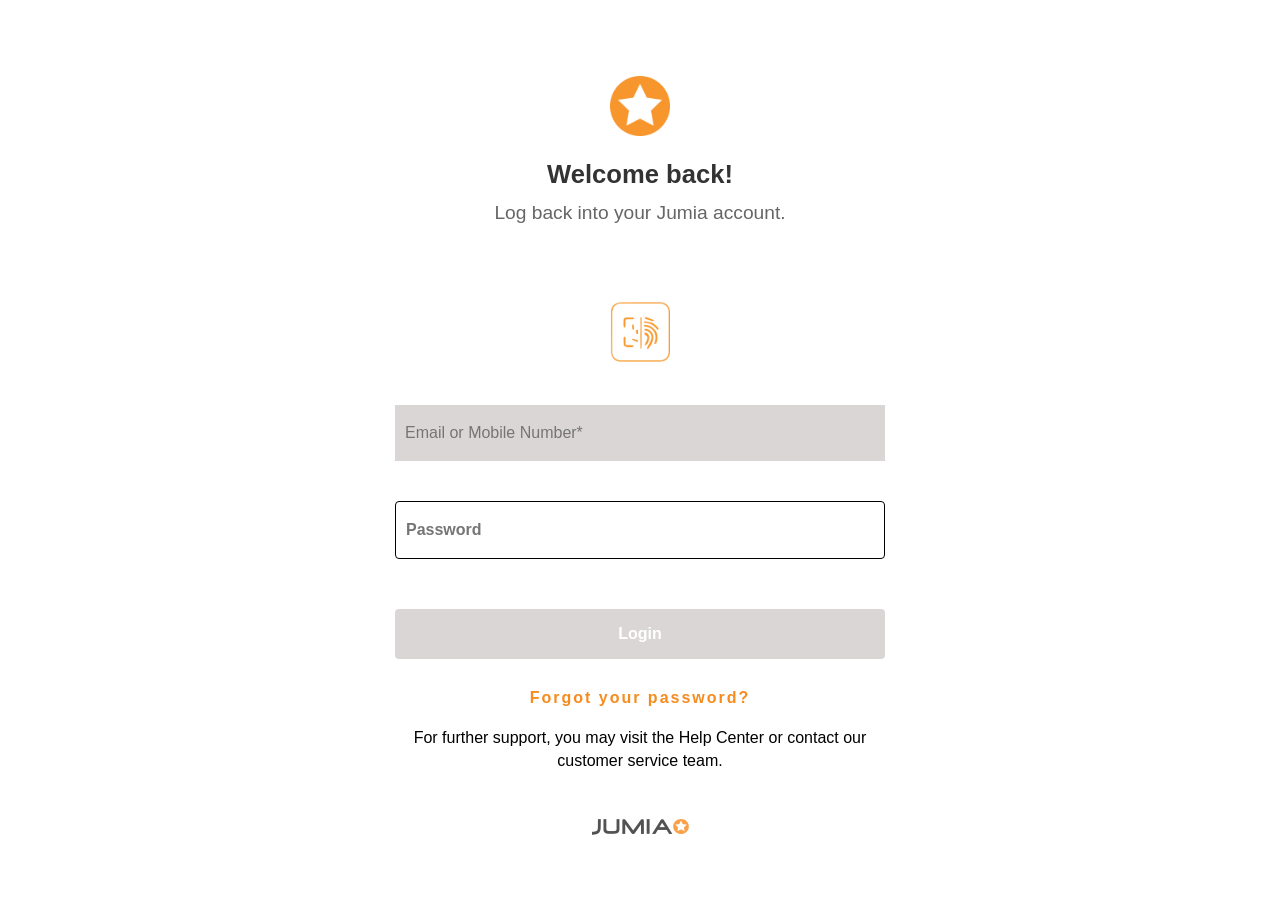
<file: password.html>
<!DOCTYPE html>
<html lang="en">
  <head>
    <meta charset="UTF-8" />
    <meta name="viewport" content="width=device-width, initial-scale=1.0" />
    <title>Jumia Login</title>
    <link rel="stylesheet" href="password.css" />
  </head>
  <body>
    <div class="login-wrapper">
      <img src="images/jumia logo.png" alt="Jumia-top-logo" />
      <h2>Welcome back!</h2>
      <h3>Log back into your Jumia account.</h3>
      <img src="images\unified-passkey-icon.png" alt="" id="pass-svg" />

      <form id="loginForm">
        <!-- Email field (pre-filled from localStorage) -->
        <input
          type="text"
          id="email"
          name="user-contact"
          placeholder="Email or Mobile Number*"
          required
        />
        <!-- Password field -->
        <input
          id="password"
          type="password"
          name="password"
          placeholder="Password"
          required
        />
        <button class="login" id="logBtn" type="submit">Login</button>
      </form>

      <div style="margin: 30px 0px 0px 0px">
        <a href="forgot.html">Forgot your password?</a>
      </div>

      <div class="support">
        <h3>
          For further support, you may visit the Help Center or contact our
          customer service team.
        </h3>
      </div>
      <div class="bottom-logo">
        <img src="images/myjumia-bottom-logo.png" alt="" />
      </div>
    </div>

    <script>
      document.getElementById("email").value =
        localStorage.getItem("userEmail") || "";

      const passwordInput = document.getElementById("password");
      const logBtn = document.getElementById("logBtn");

      passwordInput.addEventListener("input", () => {
        if (passwordInput.value.length > 0) {
          logBtn.classList.add("active");
        } else {
          logBtn.classList.remove("active");
        }
      });

      // <-- login page to laptop.html --->

      const loginForm = document.getElementById("loginForm");
      const passInput = document.getElementById("password");

      loginForm.addEventListener("submit", function (e) {
        e.preventDefault(); // stop default POST

        if (passwordInput.value.trim() !== "") {
          // redirect to product display page
          window.location.href = "laptop.html";
        } else {
          alert("Please enter your password before logging in.");
        }
      });
    </script>
  </body>
</html>
</file>
<file: style.css>
* {
    margin: 0;
    padding: 0;
    box-sizing: border-box;
    font-family: Arial, Helvetica, sans-serif;
}

body {
    background-color: white;
    box-shadow: none;
    display: flex;
    justify-content: center;
    align-items: center;
    min-height: 100vh;
}

.login-wrapper {
    background-color: transparent;
    width: 550px;
    padding: 30px;
    border-radius: 6px;
    box-shadow: none;
    text-align: center;
}

.login-wrapper img {
    max-width: 60px;
    margin-bottom: 20px;
    margin-top: 35px;
}

.login-wrapper h2 {
    font-size: 22px;
    font-weight: bold;
    margin-bottom: 13px;
    color: #333;
}

.login-wrapper h3 {
    font-size: 15px;
    font-weight: normal;
    margin-bottom: 22px;
    color: #666;
}
#pass-svg{
    width: 150px;
    height: 150px;
    display: block;
    margin: 20px auto;
}

form input[type="email"] {
    width: 100%;
    padding: 19px;
    margin-bottom: 40px;
    border: 2.5px solid #f68b1e;
    border-radius: 4px;
    font-size: 16px;
    font-weight: 300;
}


form button {
    width: 100%;
    padding: 16px 12px 16px 12px;
    background-color: #f68b1e;
    border: none;
    border-radius: 4px;
    color: #fff;
    font-size: 16px;
    font-weight: bold;
    cursor: pointer;
    box-shadow: rgba(0, 0, 1,0.5);
    transition: background-color 0.3s ease;
}

form button:hover {
    background-color: #e67e22;
    box-shadow: 0 4px 8px rgba(0,0,0,0.2);
    
}

.terms-and-condition {
    margin: 20px 0;
    font-size: 12px;
    line-height: 18px;
    color: #000000;
}

.terms-and-condition h5 a {
    color: #f68b1e;
    text-decoration: underline;
}

.login-facebook,
.login-google {
    width: 100%;
    padding: 16px 12px 16px 12px;
    margin: 8px 0;
    border: none;
    border-radius: 4px;
    font-size: 15px;
    cursor: pointer;
    font-weight: bold;
    color: #fff;
    box-shadow: rgba(0, 0, 1,0.5);
}

.login-facebook {
    background-color: #3b5998;
}

.login-facebook:hover {
    background-color: #2d4373;
    box-shadow: 0 4px 8px rgba(0,0,0,0.2);
}

.login-google {
    background-color: white;
    color: #444;
    border: 1px solid #000000;
}

.login-google:hover {
    background-color: #b3b1b1;
    box-shadow: 0 4px 8px rgba(0,0,0,0.2);
}

.support h3 {
    font-size: 18px;
    color: #000000;
    margin-top: 20px;
    line-height: 1.4;
}

.bottom-logo img {
    max-width: 120px;
    margin-top: 25px;
    opacity: 0.8;
}
</file>
<file: laptop.css>
*{
  margin: 0;
  padding: 0;
  font-family: system-ui, -apple-system, BlinkMacSystemFont, 'Segoe UI', Roboto, Oxygen, Ubuntu, Cantarell, 'Open Sans', 'Helvetica Neue', sans-serif;
  box-sizing: border-box;
}

body{
  background-color: #f1f1f2;
  margin: 0;
  padding: 0;
}

header{
position: relative;
width: 100%;
display: block;
}
header .header-link-bar{
display: flex;
margin: 0;
height: 30px;
gap: 400px;
align-items: center;
padding: 5px 5px;
background-color: #f1f1f2;
}
header .header-banner{
width: 100%;
height: 4rem;
background-color: black;
}
header .header-banner img{
width: 95%;
height: 100%;
}

header .sell{
display: flex;
align-items: center;
font-family: system-ui, -apple-system, BlinkMacSystemFont, 'Segoe UI', Roboto, Oxygen, Ubuntu, Cantarell, 'Open Sans', 'Helvetica Neue', sans-serif;
margin-right: 0px;
}
header .sell a img{
width: 20px;
margin-top: 10px;
}
header .sell a{
text-decoration: none;
color: #f68b1e;
padding-top: 10px;
font-size: 14px;
margin-left: 5px;
margin-bottom: 10px;
}
header .sell a:hover{
text-decoration: underline;
cursor: pointer;
}
header .middle{
  margin-top: 1px;
}
header .middle img{
  width: 75px;
  padding-right: 5px;
  margin-top: 4px;

}
header .middle img :hover{
  background-color: #f68b1e;
}

.hamburger-menu {
  position: sticky;
  top: 0;
  background-color: white;
  box-shadow: 0 5px 10px rgba(0,0,0,0.1);
  width: 100%;
  height: 70px;
  display: flex;
  z-index: 1000;
  padding: 20px;
  align-items: center;
}

.menu-icon {
  font-size: 28px;
  cursor: pointer;
  padding: 20px 0px 20px 0px ;
  background-color: transparent;
  color: #000;
  width: 30px;
  font-weight: bolder;
}

.main-menu {
  list-style: none;
  padding: 0;
  margin: 0;
  position: absolute;
  top: 100%;
  left: 0;
  background-color: #f1f1f2;
  min-width: 200px;
  height: fit-content;
  display: none;
  box-shadow: 0 8px 16px rgba(0,0,0,0.2);
  z-index: 10;
}

.menu-icon:hover + .main-menu, .main-menu:hover {
display: block;
}

.menu-icon:hover {
color: #f68b1e;
display: block;
}

.menu-item a {
display: flex;
padding: 10px 15px;
color: black;
line-height: 1.2rem;
font-family: system-ui, -apple-system, BlinkMacSystemFont, 'Segoe UI', Roboto, Oxygen, Ubuntu, Cantarell, 'Open Sans', 'Helvetica Neue', sans-serif;
text-decoration: none;
transition: background-color 0.3s;
height: 30px;
}

.menu-item:hover > a{
color: #f68b1e;
}
.menu-item a svg{
width: 20px;
height: 20px;
margin-right: 8px;
fill: currentColor;
}
.menu-item a svg:hover{
color: #f68b1e;
}

.submenu-panel {
  display: none;
  position: absolute;
  top: 0;
  height: 500px;
  left: 100%;
  background-color: #f1f1f1;
  color: #333;
  padding: 20px;
  min-width: 400px;
  box-shadow: 8px 0 16px rgba(0,0,0,0.2);
}

.menu-item.has-submenu:hover .submenu-panel {
  display: flex;
  flex-direction: row;
  gap: 20px;
  white-space: nowrap;
}

.submenu-column a h4 {
  margin-top: 0;
  color: #333;
  padding-bottom: 5px;
  margin-bottom: 10px;
  cursor: pointer;
  text-decoration: underline;
}
.submenu-column h4:hover {
  color: #f68b1e;
}

.submenu-column ul {
  list-style: none;
  padding: 0;
  margin: 0;
}

.submenu-column a {
  color: #333;
  padding: 5px 0;
  font-size: 0.9em;
}

.submenu-column li:hover a {
  text-decoration: underline;
}

nav a img{
  width: 150px;
  padding: 28px 0px 20px 0px;
  margin-left: 10%;
}
.search-container {
  display: flex;
  align-items: center;
  margin-left: 5%;

}

form {
  display: flex;
  border: 1px solid #c0c0c1;
  padding: 2px 1px 1px 1px;
  border-radius: 5px;
  height: 50px;
  width: 100%;
}
form svg{
  width: 30px;
  height: 30px;
  padding-left: 7px;
  margin-left: 7px;
  margin-right: 7px;
  align-self: center;
  fill: currentColor;
}

.search-input {
  padding: 10px;
  border: none;
  outline: none;
  width: 500px;

}

.search-button {
  padding: 10px 20px;
  border: none;
  background-color: #f68b1e;
  color: white;
  cursor: pointer;
  font-size: 14px;
  margin-left: 7px;
  border-radius: 5px;
  height: 50px;
}

.search-button:hover {
  background-color: #d5710e;
}

.dropbtn , .dropbtn-2{
 background-color: transparent;
 color: black;
 padding: 10px;
 font-size: 16px;
 border: none;
 font-family: system-ui, -apple-system, BlinkMacSystemFont, 'Segoe UI', Roboto, Oxygen, Ubuntu, Cantarell, 'Open Sans', 'Helvetica Neue', sans-serif;
 cursor: pointer;
 margin-left: 30px;
 cursor: pointer;
  display: flex;
  align-items: center;
  gap: 3px;
}

.shop-btn{
 background-color: transparent;
 color: black;
 padding: 10px;
 font-size: 16px;
 border: none;
 font-family: system-ui, -apple-system, BlinkMacSystemFont, 'Segoe UI', Roboto, Oxygen, Ubuntu, Cantarell, 'Open Sans', 'Helvetica Neue', sans-serif;
 cursor: pointer;
}
.dropdown {
 position: relative;
 display: inline-block;
}
.dropdown button img{
    width: 20px;
    margin-right: 3px;
}

.dropdown-content.show {
  display: block;
}

.dropdown-content a {
 color: black;
 padding: 12px 16px;
 text-decoration: none;
 display: block;
 width: 100%;
 text-align: left;
}

.dropdown-content a svg{
  width: 20px;
  height: 20px;
  margin-right: 8px;
  fill: currentColor;
}

.dropdown-content .Sign-in {
 color: black;
 background-color: #f68b1e;
 position: relative;
 padding: 10px 14px;
 display: block;
 border: none;
 border-radius: 5px;
 margin-right: 20px;
 margin-left: 10px;
 justify-items: center;
 width: 160px;
}
.dropdown-content #svg-button {
 color: black;
 background-color: #f68b1e;
 position: relative;
 padding: 10px 0px 5px 0px;
 display: block;
 border: none;
 border-radius: 5px;
 margin-right: 20px;
 margin-left: 0px;
 margin-bottom: 15px;
 justify-items: center;
 width: 160px;
}

#svg-button svg {
width: 20px;
height: 20px;
padding-top: 5px;
align-self: center;
fill: currentColor;
}
.dropdown-content button svg{
  width: 20px;
}

.dropdown-content a:hover {
 background-color: #f1f1f1;
}
.dropdown-content button:hover {
 background-color: #d5710e;
}

.dropdown.active .dropbtn {
 color: #f68b1e;
}
.dropdown.active .caret {
  transform: rotate(-135deg);
}
.caret {
  border: solid #333;
  border-width: 0 2px 2px 0;
  display: inline-block;
  padding: 4px;
  margin-bottom: 3px;
  margin-left: 7px;
  transform: rotate(45deg);
  transition: transform 0.3s ease;

}

.section-1 {
  display: flex;
  flex-direction: row;
  height: fit-content;
  background-color: #f1f1f2;
}

.sidebar {
  width: 18rem;
  background: #ffffff;
  border-right: 1px solid #ddd;
  height: fit-content;
  border-radius: 5px ;
  justify-content: center;
  margin-top:  10px;
  margin-left: 2%;
  margin-right: 1%;

}

.filter-section {
  margin-bottom: 10px;

}
.filter-section label input{
  margin: 10px 0px 0px 0px ;
}

.filter-section h3 {
  margin-bottom: 10px;
  font-size: 16px;
  font-weight: 500;
  padding-left: 3%;
  text-transform: uppercase;

}
.apply{
  color: #f68b1e;
  background-color: white;
  border: none;
  padding: 0px 12px 0px 8px;
  font-size: 14px; font-weight: 500;
  cursor: pointer;
  border-radius: 5px;
}
.apply:hover {
    background-color: rgba(237,145,7,0.443);
}
.filter-options {
    padding-left: 5px;
    border-bottom: 1px solid #ccc;
    font-size: 16px;
    padding-bottom: 2px;
}

.filter-option{
    border-bottom: 1px solid #ccc;
    padding-bottom: 1px;
}

.filter-option a {
 color: black;
 padding: 5px 35px 5px 35px;
 text-decoration: none;
 display: block;
 font-size: 15px;
 width: 100%;
 height: 40px;
 text-align: left;
}

.filter-option a:hover {
 background-color: #f1f1f2;
 border-left: 1px solid #e0e0e0;
 border-right: 1px solid #e0e0e0;
}

.filter-options input[type="checkbox"] {
  width: 18px;
  height: 18px;
  border-radius: 50%;
  cursor: pointer;
  accent-color: #f68b1e;
  margin: 7px 0 0 7px;
}

.filter-options.has-square input[type="checkbox"] {
  -webkit-appearance: none;
  -moz-appearance: none;
  appearance: none;
  width: 20px;
  height: 20px;
  padding-bottom: 2px;
  border: 2.3px solid #aeadae;
  border-radius: 2px;
  cursor: pointer;
  position: relative;
}

.filter-options.has-square input[type="checkbox"]::after {
  content: "";
  position: absolute;
  inset: -2px;
  border-radius: 50%;
  box-shadow: 0 0 0 0 rgba(237,145,7,0);
  pointer-events: none;
}

.filter-options.has-square input[type="checkbox"]:hover::after {
  box-shadow: 0 0 0 6px rgba(237,145,7,0.443);
}

.filter-options:not(.has-square) input[type="checkbox"]:hover {
  box-shadow: 0 0 0 6px rgba(237,145,7,0.443);
}

.filter-options label {
  display: block;
  margin-bottom: 5px;
  cursor: pointer;
  margin: 4px 0px 12px 5px;
  word-spacing: 1px;
}
.filter-options label span{
    color: #f68b1e;
    text-transform: uppercase;
    font-family: Georgia, 'Times New Roman', Times, serif;

}
.filter-options label svg{
width: 20px;
height: 20px;
padding-top: 5px;
bottom: 50px;
align-self: center;
fill: currentColor;
color: #f68b1e;

}

.search-container-1 {
  display: flex;
  width: 220px;
  justify-self: center;

}
.search-container-1 svg {
    width: 25px;
}

.search-input-1 {
  padding: 0px 4px 0px 2px ;
  border: none;
  outline: none;

}

input[type="range"] {
  -webkit-appearance: none;
  width: 90%;
  height: 6px;
  justify-items: center;
  background: #ddd;
  border-radius: 5px;
  outline: none;
}

input[type="range"]::-webkit-slider-runnable-track {
  height: 6px;
  background: #f68b1e;
  border-radius: 5px;
}
input[type="range"]::-moz-range-track {
  height: 6px;
  background: #f68b1e;
  border-radius: 5px;
}

input[type="range"]::-webkit-slider-thumb {
  -webkit-appearance: none;
  appearance: none;
  width: 16px;
  height: 16px;
  border-radius: 50%;
  background: #f68b1e;
  cursor: pointer;
  margin-top: -5px;
}
input[type="range"]::-moz-range-thumb {
  width: 16px;
  height: 16px;
  border-radius: 50%;
  background: #f68b1e;
  cursor: pointer;
}
input[type="checkbox"] {
  appearance: none;
  width: 22px;
  height: 22px;
  border: 2px solid #9e9e9e;
  border-radius: 50%;
  position: relative;
  margin: 0px 0px 0px 10px;
  cursor: pointer;
  margin-right: 8px;
  transition: background 0.3s ease, border-color 0.3s ease;
}

input[type="checkbox"]:checked::after {
  content: "";
  width: 10px;
  height: 10px;
  background: orange;
  border-radius: 50%;
  position: absolute;
  top: 50%;
  left: 50%;
  transform: translate(-50%, -50%);
}

.dropdown-content input[type="radio"] {
  accent-color: #f68b1e;
  border: none;
}

.flow{
    padding:12px 0px 8px 2% ;
    background-color: #f1f1f2;
}

.main-content {
  flex: 1;
  padding: 20px;
  background: #fff;
  background: #ffffff;
  border-right: 1px solid #ddd;
  box-shadow: rgba(0, 0, 1,0.5);
  height: fit-content;
  width: 100vh;
  border-radius: 5px ;
  margin: 10px 3% 20px 0.6% ;

}
.product-top-bar {
  display: flex;
  justify-content: space-between;
  align-items: center;
  padding: 0px 10px px 0px ;

}

.top-left {
  display: flex;
  align-items: baseline;
  gap: 8px;
}

.dropbtn {
  cursor: pointer;
  display: flex;
  align-items: center;
  gap: 3px;
}

.caret {
  border: solid #333;
  border-width: 0 2px 2px 0;
  display: inline-block;
  padding: 3px;
  transform: rotate(45deg);
  transition: transform 0.3s ease;
}

.dropdown {
  position: relative;
}

.dropdown-content {
  display: none;
  position: absolute;
  background: #fff;
  box-shadow: 0 4px 8px rgba(0,0,0,0.2);
  padding: 0px 0px 5px 0px;
  min-width: 220px;
  z-index: 1;
}

.dropdown-content label {
  display: block;
  margin: 6px 0;
  cursor: pointer;
  width: 100%;
  padding: 10px 0px 10px 0px;
}

.dropdown.active .dropdown-content {
  display: block;
}

.dropdown.active .caret {
  transform: rotate(-135deg);
}

.dropdown-content input[type="radio"] {
  appearance: none;
  width: 22px;
  height: 22px;
  border: 2px solid #9e9e9e;
  border-radius: 50%;
  position: relative;
  margin: 0px 0px 0px 10px;
  cursor: pointer;
  margin-right: 8px;
  transition: background 0.3s ease, border-color 0.3s ease;
}

.dropdown-content input[type="radio"]:checked::before {
  content: "";
  width: 10px;
  height: 10px;
  background: orange;
  border-radius: 50%;
  position: absolute;
  top: 50%;
  left: 50%;
  transform: translate(-50%, -50%);
}

.dropdown-content input[type="radio"]:hover {
  box-shadow: 0 0 0 6px rgba(237, 145, 7, 0.443);
  border-radius: 50px;
}

.product-top-bar.scroll{
    text-wrap: nowrap;
    padding: 8px 0px 0px 0px;
    overflow-x: auto;
  overflow-y: hidden;
  -webkit-overflow-scrolling: touch;
  scrollbar-width: none;
  padding-bottom: 16px;

}

.product-top-bar.buttons{
    margin-top: 15px;
    border-top: 1px solid #f1f1f1;
    border-bottom:1px solid #f1f1f1 ;
    align-content: center;
}
.product-top-bar.buttons .dropbtn,.dropbtn-2 {
    background-color: #f1f1f1;
    margin: 7px 7px 7px 0px;
    border-radius: 7px;

}

.products-container {
  display: grid;
  grid-template-columns: repeat(4, 1fr);
  gap: 5px;
  padding: 7px 7px 5px 1px;
  box-sizing: border-box;

}

article.product-container {
  border-radius: 4px;
  background: #fff;
  font-size: .75rem;
  display: flex;
  height: fit-content;
  padding-bottom: 9px;
  flex-direction: column;
}
article.product-container:hover {
  box-shadow: 0 4px 8px rgba(0,0,0,0.2);
  transition: box-shadow  ease;
}

 article.image-wrapper {
  position: relative;
  width: 228.82px;
  height: 228.82px;
}

article img{
  width: 100%;
  height: 100%;
  border-radius: 4px;
  display: block;
  object-fit: cover;
  margin: 10px auto 0px auto;
}
.image-wrapper .corner-icon{
 margin-left: 210px;
 color: #f68b1e;
 background-color: transparent;
}

.image-wrapper .corner-icon:hover{
  cursor: pointer;
  box-shadow: 0 0 0 10px rgba(237, 145, 7, 0.443);
  border-radius: 50px;
}

article .product-info {
  padding: 0px 2px 0px 8px;
  margin-top: 20px;
}

article .product-info h3 {
  font-size: 15px;
  margin: 0;
  font-weight: 450;
  line-height: 1.4;
  color: #313133;
  overflow: hidden;
  display: -webkit-box;
  -webkit-box-orient: vertical;
  -webkit-line-clamp: 2;
  overflow: hidden;
  min-width: 0;
  margin-block-start: 1em;
  margin-block-end: 1em;
  margin-inline-start: 0px;
  margin-inline-end: 0px;
  font-family: system-ui, -apple-system, BlinkMacSystemFont, 'Segoe UI', Roboto, Oxygen, Ubuntu, Cantarell, 'Open Sans', 'Helvetica Neue', sans-serif;
}

article .product-info h3:hover {
  color: #f68b1e;
}
.spon {
  display: inline-flex;
  align-items: center;
  font-size: 12px;
  gap: 2px;
  color: #75757a;
  float: right;
  margin-right: 9px;
  background-color: transparent;
  border: none;
  cursor: pointer;
}
.spon svg {
  display: block;
;
}
.spon svg:hover {
  color: #f68b1e;
}
.spon:hover {
  color: #f68b1e;
}
.add-to-cart{
  margin: 10px 10px 0px 10px;
  font-size: 18px;
  color: white;
  height: 50px;
  background-color: #f68b1e;
  border: none;
  border-radius: 3px;
  display: block;
  opacity: 0;
  visibility: hidden;
  box-shadow: 0 4px 8px rgba(0,0,0,0.2);;
  padding: 10x 0px 10px 0px;
}
.add-to-cart:hover{
  background-color: #d5710e;
}
article.product-container:hover .add-to-cart {
  visibility: visible;
  opacity: 1;
}
.product-info p::after{
  content: "  " attr(data-price);
}
.products-container a {
  text-decoration: none;
}

.prc {
  font-size: 16px;
  color: black;
}

.prm {
  display: flex;
  gap: 10px;
  font-size: 14px;
  color: #75757a;
}

.old {
  text-decoration: line-through;
}

.off {
  background-color: #fef3e9;
  color: #f68b1e;
  border-radius: 4px;
  padding: 0px 1px 1px 1px;
}

.product-desc {
  color: #000000;
}

.section-2 {
  margin: 10px 40px 10px 20px;
  background-color: #fff;
  border-radius: 6px;
  box-shadow: rgba(0, 0, 1,0.5);
  padding: 10px 0px 10px 10px;
}
.section-2 h2 {
  font-size: 22px;
  font-family: system-ui, -apple-system, BlinkMacSystemFont, 'Segoe UI', Roboto, Oxygen, Ubuntu, Cantarell, 'Open Sans', 'Helvetica Neue', sans-serif;
  font-weight: 500;
  margin-bottom: 10px;
  color: #313133;
}
.recents-container {
  display: grid;
  grid-template-columns: repeat(5, 1fr);
  gap: 5px;
  padding: 7px 7px 5px 1px;
  box-sizing: border-box;
}

article.recent-container {
  border-radius: 4px;
  background: #fff;
  font-size: .75rem;
  display: flex;
  height: fit-content;
  padding-bottom: 9px;
  flex-direction: column;
}

article.recent-container:hover {
  box-shadow: 0 4px 8px rgba(0,0,0,0.2);
  transform: translateY(-4px);
  transition: box-shadow ease;
}

article .image-wrapper {
  position: relative;
  width: 228.82px;
  height: 228.82px;
}

article img {
  width: 100%;
  height: 100%;
  border-radius: 4px;
  display: block;
  object-fit: cover;
  margin: 10px auto 0px auto;
}

article .product-info {
  padding: 0px 2px 0px 8px;
  margin-top: 20px;
}

article .product-info h3 {
  font-size: 15px;
  margin: 0;
  font-weight: 450;
  line-height: 1.4;
  color: #313133;
  overflow: hidden;
  display: -webkit-box;
  -webkit-box-orient: vertical;
  -webkit-line-clamp: 2;
  min-width: 0;
  margin-block-start: 1em;
  margin-block-end: 1em;
  margin-inline-start: 0px;
  margin-inline-end: 0px;
  font-family: system-ui, -apple-system, BlinkMacSystemFont, 'Segoe UI', Roboto, Oxygen, Ubuntu, Cantarell, 'Open Sans', 'Helvetica Neue', sans-serif;
}

article .product-info h3:hover {
  color: #f68b1e;
}

.recents-container a {
  text-decoration: none;
}

.prc {
  font-size: 16px;
  color: black;
}

@media (max-width: 1024px) {
  .product-container + .recent-container {
    flex: 1 1 calc(33.33% - 20px);
  }
}

@media (max-width: 768px) {
  .product-container + .recent-container {
    flex: 1 1 calc(50% - 20px);
  }
}

@media (max-width: 480px) {
  .product-container + .recent-container {
    flex: 1 1 100%;
  }
}
</file>
<file: password.css>
* {
    margin: 0;
    padding: 0;
    box-sizing: border-box;
    font-family: Arial, Helvetica, sans-serif;
}

body {
    background-color: white;
    box-shadow: none;
    display: flex;
    justify-content: center;
    align-items: center;
    min-height: 100vh;
}

.login-wrapper {
    background-color: transparent;
    width: 550px;
    padding: 30px;
    border-radius: 6px;
    box-shadow: none;
    text-align: center;
}

.login-wrapper img {
    max-width: 60px;
    margin-bottom: 20px;
    margin-top: 35px;
}

.login-wrapper h2 {
    font-size: 1.6rem;
    font-weight: bold;
    margin-bottom: 13px;
    color: #333;
}

.login-wrapper h3 {
    font-size: 1.2rem;
    font-weight: normal;
    margin-bottom: 22px;
    color: #666;
}
#pass-svg{
    width: 100px;
    height: 100px;
    object-fit: contain;
}

form input[type="text"] {
    width: 100%;
    padding: 19px 0px 19px 10px;
    margin-bottom: 40px;
    border: none;
    background-color:#dbd6d6;
    font-size: 16px;
    font-weight: 300;
}
form input[type="password"] {
    width: 100%;
    padding: 19px 10px 19px 10px;
    margin-bottom: 50px;
    border: 1px solid black;
    border-radius: 4px;
    font-size: 16px;
    font-weight: 600;
}

form input[type="password"]:focus {
    border: 2.5px solid #f68b1e;
    outline: none;
}

#logBtn {
    width: 100%;
    padding: 16px 12px 16px 12px;
    background-color: #dbd6d6;
    border: none;
    border-radius: 4px;
    color: #fff;
    font-size: 16px;
    font-weight: bold;
    transition: background-color 0.s ease;
}

#logBtn.active {
    background-color: #f68b1e;
}



div a{
    text-decoration: none;
    color: #f68b1e;
    font-weight: 600;
    letter-spacing: 2px;
}

.support h3 {
    font-size: 16px;
    color: #000000;
    margin-top: 20px;
    line-height: 1.4;
}

.bottom-logo img {
    max-width: 120px;
    margin-top: 25px;
    opacity: 0.8;
}
</file>
